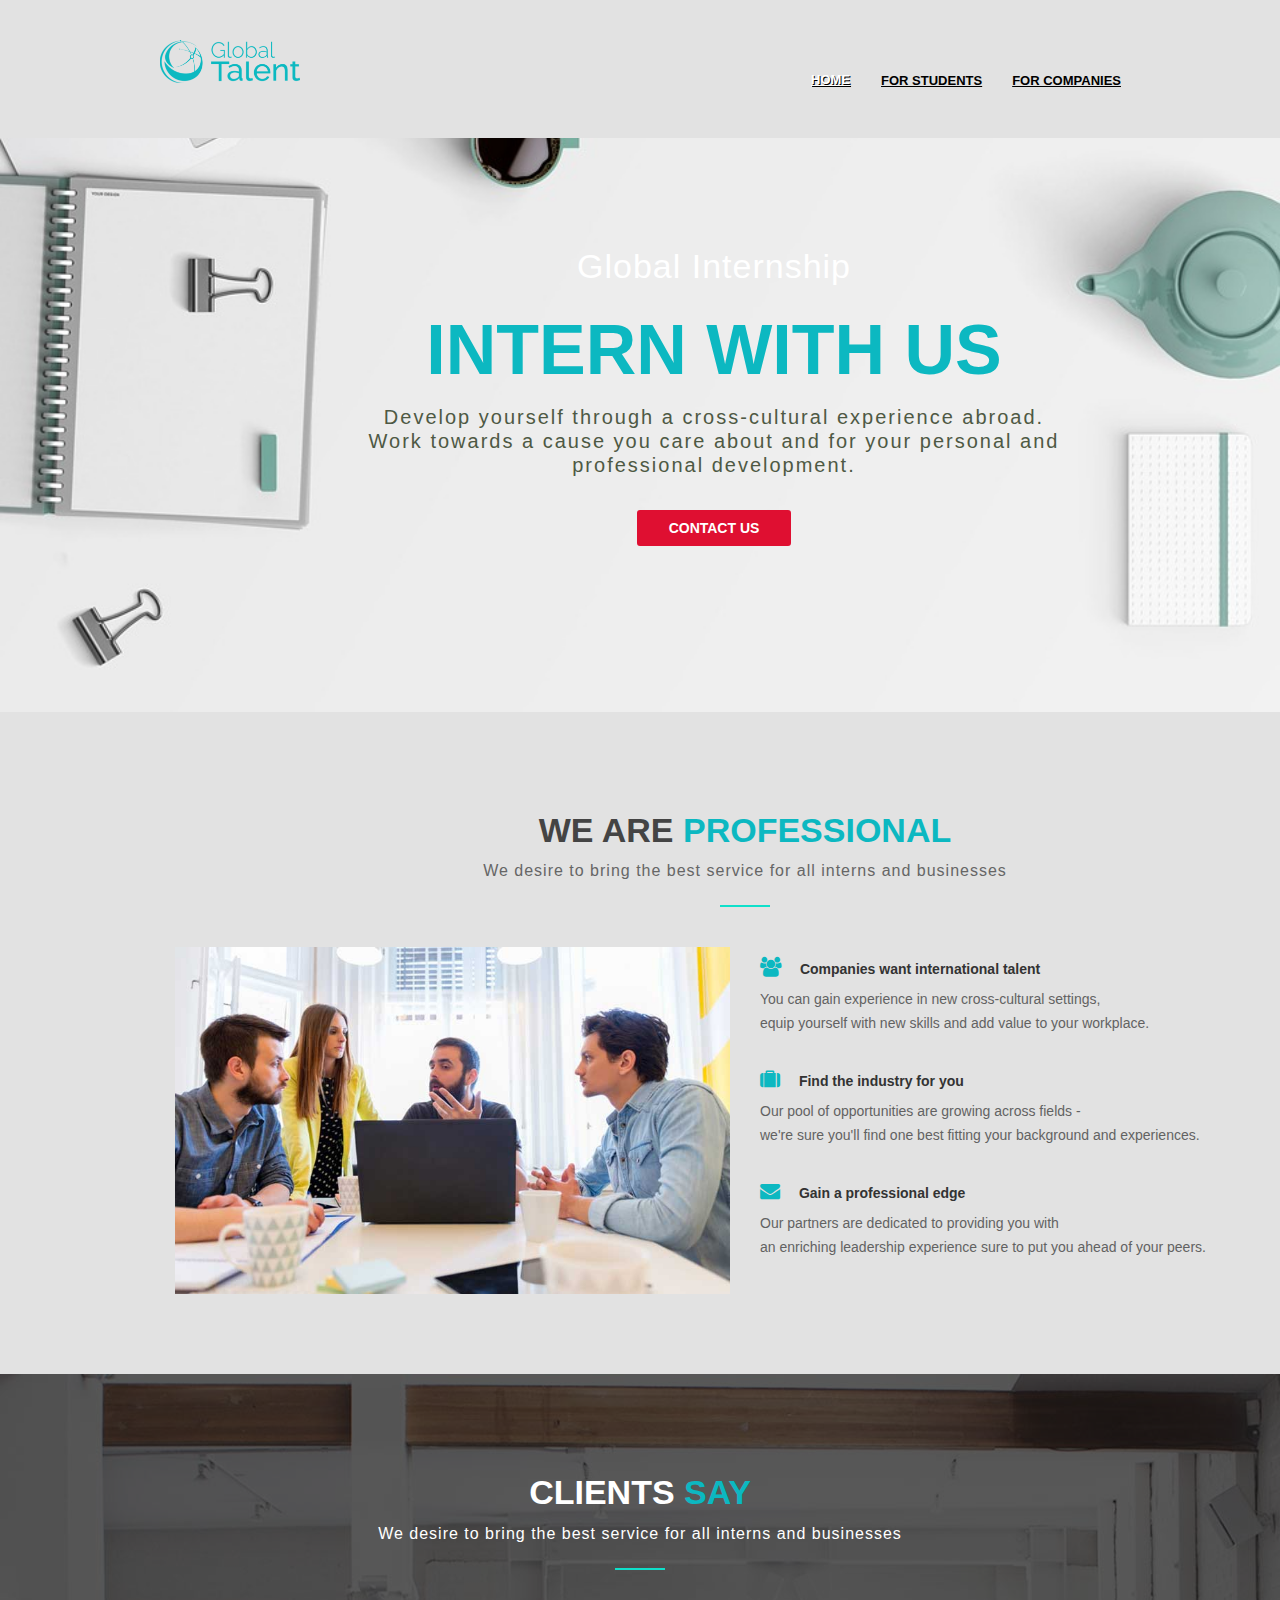
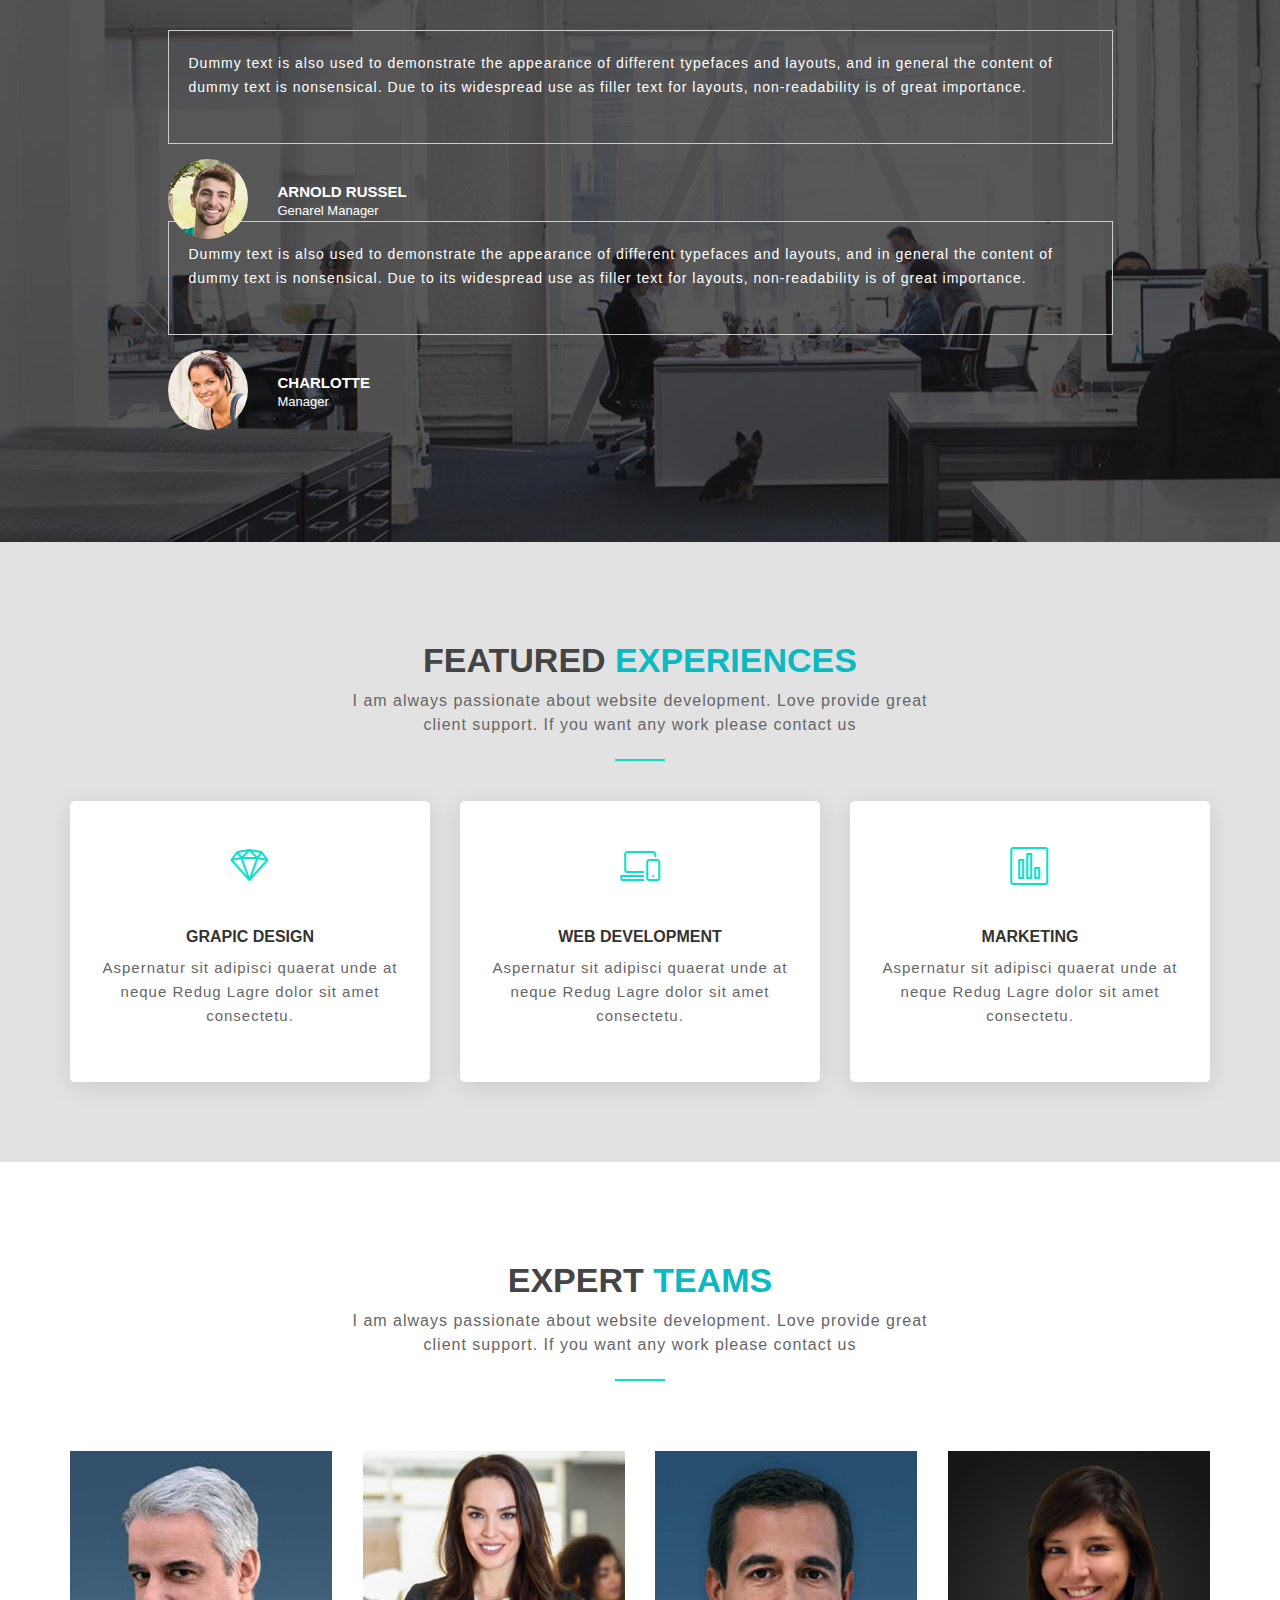
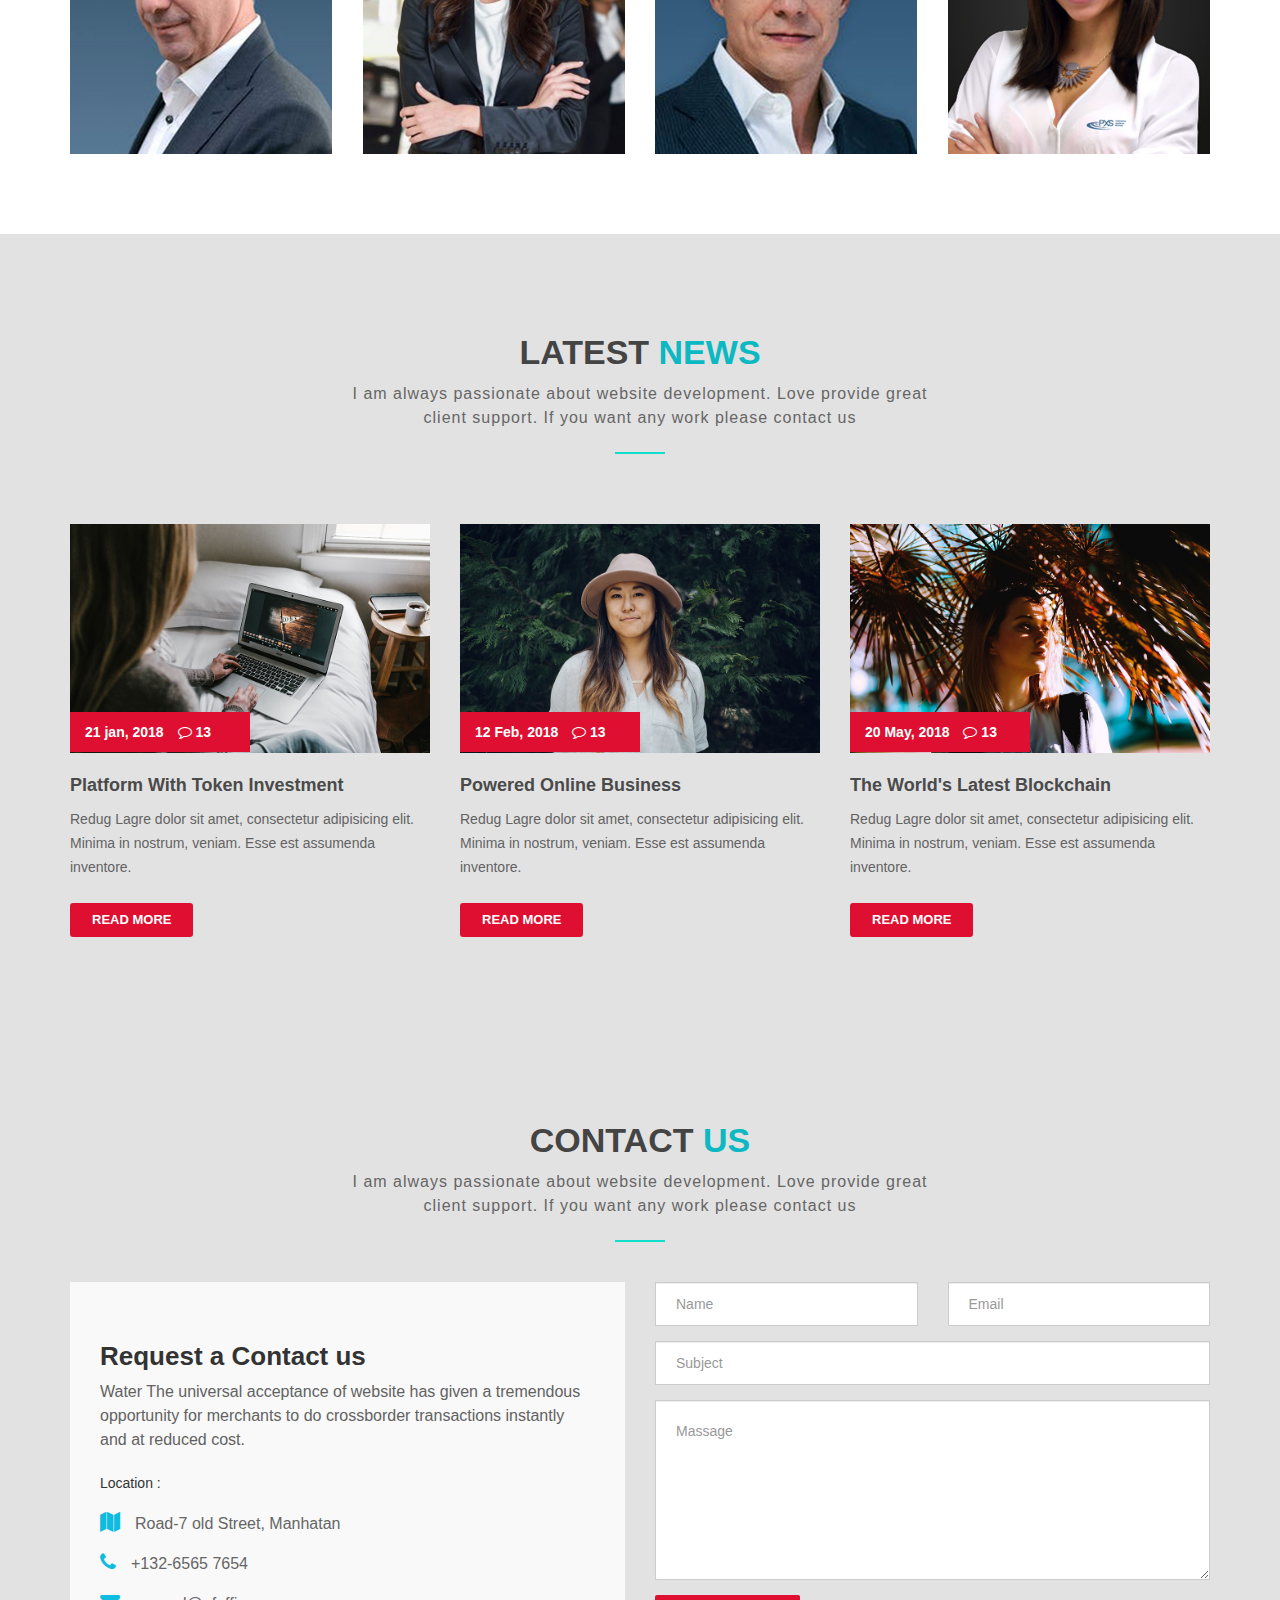
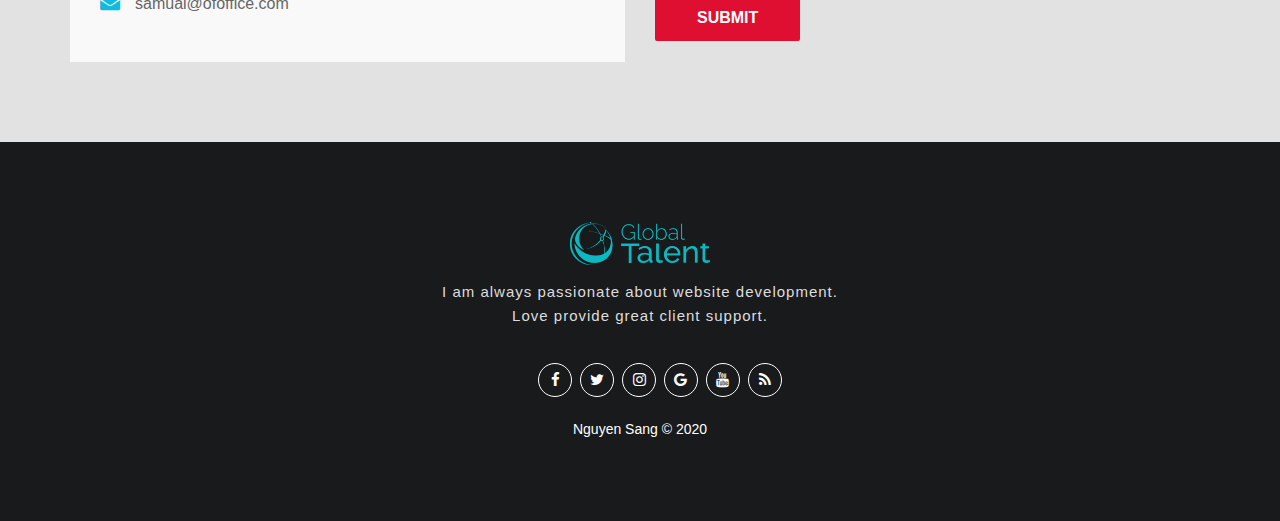
<file: index.html>
<!DOCTYPE html>
<html lang="en">
<head>
	<title>Global Internship</title>
	<meta charset="utf-8">
	<!-- all css here -->

		<!-- bootstrap v3.3.6 css -->
		<link rel="stylesheet" href="css/bootstrap.min.css">
		<!-- font-awesome css -->
		<link rel="stylesheet" href="css/font-awesome.min.css">
        <!-- Icon css -->
		<link rel="stylesheet" href="css/icon.css">
		<!-- style css -->
		<link rel="stylesheet" href="style.css">
		<!-- responsive css -->
		<link rel="stylesheet" href="css/responsive.css">
</head>
<body>
<!--Start Header-->
	<body class="slide_menu slide-top" data-spy="scroll" data-target="#navbar-example">
		<!--[if lt IE 8]>
			<p class="browserupgrade">You are using an <strong>outdated</strong> browser. Please <a href="http://browsehappy.com/">upgrade your browser</a> to improve your experience.</p>
		<![endif]-->
		<div id="preloader"></div>
        <header>
            <!--Start Header-->
		<div id="header">
			<div class="clearfix">
				<div class="logo">
					<a href="index.html"><img src="img/logo/gta-logo.png" alt="LOGO" height="46" width="140"></a>
				</div>
				<ul class="navigation">
					<li class="active">
						<a href="index.html">Home</a>
					</li>
					<li>
						<a href="students.html">For Students</a>
					</li>
					<li>
						<a href="companies.html">For Companies</a>
					</li>
				</ul>
			</div>
		</div>
		<!--End Header-->
	<!--Start Banner Area-->
	<div id="content">
		<div id="adbox">
			<div class="clearfix">
				<div class="detail">
					<div class="intro-content text-center">
						<h3 class="title1">Global Internship</h3>
                            <h1 class="title2">Intern with <span class="color">us</span></h1>
                                <p>Develop yourself through a cross-cultural experience abroad.
								<br>Work towards a cause you care about and for your personal and professional development.</p>
								<div class="button">
									<a class="btn" href="#">Contact us</a>
								</div>
					</div>
				</div>
			</div>
		</div>
	</div>
	<!--End Banner Area-->
	<!-- Start About Area -->	
	<div class="clearfix">
		<div id="about" class="about-area area-padding">
			<div class="container">
				<div class="row">
					<div class="col-md-12 col-sm-12 col-xs-12">
						<div class="section-head text-center">
							<h3>We are <span class="color">professional</span></h3>
								<p>We desire to bring the best service for all interns and businesses</p>
						</div>
					</div>
				</div>
				<div class="row">
					<div class="col-md-6 col-sm-6 col-xs-12">
						<div class="about-image">
							<img src="img/about/ab.jpg" alt="images" class="about-img">
						</div>
					</div>
					<div class="col-md-6 col-sm-6 col-xs-12">
						<div class="about-inner">
							<div class="contact-icon">
								<div class="single-contact">
									<i class="fa fa-group"></i><span><b> Companies want international talent</b></span>
										<p>You can gain experience in new cross-cultural settings, <br>equip yourself with new skills and add value to your workplace.</p>
									<i class="fa fa-suitcase"></i><span><b> Find the industry for you</b></span>
										<p>Our pool of opportunities are growing across fields - <br>we're sure you'll find one best fitting your background and experiences.</p>
									<i class="fa fa-envelope"></i><span><b> Gain a professional edge</b></span>	
										<p>Our partners are dedicated to providing you with <br>an enriching leadership experience sure to put you ahead of your peers.</p>
								</div>
							</div>
						</div>
					</div>
				</div>
			</div>
		</div>	
	</div>
	<!-- End About Area -->
	    <!-- Start Testimonial Area -->
		<div class="testimonial-area area-padding parallax-bg fix" data-stellar-background-ratio="0.6">
            <div class="display-table">
                <div class="display-table-cell">
					<div class="container">
						<div class="row">
							<div class="col-md-12 col-sm-12 col-xs-12">
								<div class="section-head white-head text-center">
									<h3>Clients <span class="color">say</span></h3>
									<p>We desire to bring the best service for all interns and businesses</p>
								</div>
							</div>
						</div>
						<div class="row">
							<!-- Testimonials Part -->
							<div class=" col-md-offset-1 col-md-10 col-sm-12 col-xs-12">
								<div class="review-area">
									<div class="Reviews-content">
										<!-- start testimonial carousel -->
										<div class="testimonial-carousel item-indicator">
											<div class="single-testimonial">
												<div class="testimonial-text">
													<p>Dummy text is also used to demonstrate the appearance of different typefaces and layouts, and in general the content of dummy text is nonsensical. Due to its widespread use as filler text for layouts, non-readability is of great importance.</p>
												</div>
												<div class="testimonial-img ">
													<img src="img/review/1.jpg" alt="">
													<div class="client-name">
														<h4>Arnold russel</h4>
														<span>Genarel Manager</span>
													</div>
												</div>
											</div>
											<!-- End single item -->
											<div class="single-testimonial ">
												<div class="testimonial-text">
													<p>Dummy text is also used to demonstrate the appearance of different typefaces and layouts, and in general the content of dummy text is nonsensical. Due to its widespread use as filler text for layouts, non-readability is of great importance.</p>
												</div>
												<div class="testimonial-img ">
													<img src="img/review/2.jpg" alt="">
													<div class="client-name">
														<h4>Charlotte</h4>
														<span>Manager</span>
													</div>
												</div>
											</div>
											<!-- End single item -->
										</div>
									</div>
								</div>
							</div>
							<!--End Testimonials Part -->
						</div>
					</div>
			    </div>
			</div>
        </div>
		<!-- End Testimonial Area -->
	<!-- Welcome service area start -->		
    <div class="welcome-area area-padding">
		<div class="container">
            <div class="row">
				<div class="col-md-12 col-sm-12 col-xs-12">
					<div class="section-head text-center">
						<h3>Featured <span class="color">experiences</span></h3>
						<p>I am always passionate about website development. Love provide great client support. If you want any work please contact us</p>
					</div>
				</div>
			</div>
            <div class="row">
				<div class="col-md-4 col-sm-4 col-xs-12">
                    <div class="well-features">
                        <div class="main-features text-center">
							<div class="features-img">
								<a href="jobs.html"><i class="icon icon-diamond"></i></a>
							</div>
							<div class="features-content">
								<h4>Grapic Design</h4>
									<p>Aspernatur sit adipisci quaerat unde at neque Redug Lagre dolor sit amet consectetu.</p>
							</div>
								<div class="image-layer">
									<a href="jobs.html"><i class="icon icon-picture"></i>Branding</a>
									<a href="jobs.html"><i class="icon icon-crop"></i>Web design</a>
									<a href="jobs.html"><i class="icon icon-camera"></i>Photoshop</a>
									<a href="jobs.html"><i class="icon icon-pencil"></i>Print design</a>
								</div>
							</div>
                        </div>
                    </div>
               

                <div class="col-md-4 col-sm-4 col-xs-12">
                    <div class="well-features">
                        <div class="main-features text-center">
							<div class="features-img">
								<a href="jobs.html"><i class="icon icon-laptop-phone"></i></a>
							</div>
							<div class="features-content">
								<h4>Web Development</h4>
								<p>Aspernatur sit adipisci quaerat unde at neque Redug Lagre dolor sit amet consectetu.</p>
							</div>
							<div class="image-layer">
								<a href="jobs.html"><i class="icon icon-laptop"></i>Website</a>
								<a href="jobs.html"><i class="icon icon-laptop-phone"></i>Web application</a>
								<a href="jobs.html"><i class="icon icon-cog"></i>Web security</a>
								<a href="jobs.html"><i class="icon icon-eye"></i>Search Engine</a>
							</div>
						</div>
                    </div>
                </div>    
                    <!-- single-well end-->
                    <div class="col-md-4 col-sm-4 col-xs-12">
                        <div class="well-features">
                           <div class="main-features text-center">
								<div class="features-img">
									<a href="jobs.html"><i class="icon icon-chart-bars"></i></a>
								</div>
								<div class="features-content">
									<h4>Marketing</h4>
									<p>Aspernatur sit adipisci quaerat unde at neque Redug Lagre dolor sit amet consectetu.</p>
								</div>
								<div class="image-layer">
									<a href="jobs.html"><i class="icon icon-magic-wand"></i>Digital strategy</a>
									<a href="jobs.html"><i class="icon icon-database"></i>Customer analytics</a>
									<a href="jobs.html"><i class="icon icon-envelope"></i>Social marketing</a>
									<a href="jobs.html"><i class="icon icon-gift"></i>Event activation</a>
								</div>
							</div>
                        </div>
                    </div>
                </div>
            </div>
        </div>
    </div>
    <!-- Welcome features area End -->
	<!-- Team area start -->	
        <div class="team-area area-padding">
            <div class="container">
                <!-- section head -->
                <div class="row">
					<div class="col-md-12 col-sm-12 col-xs-12">
						<div class="section-head text-center">
						    <h3>Expert <span class="color">Teams</span></h3>
						    <p>I am always passionate about website development. Love provide great client support. If you want any work please contact us</p>
						</div>
					</div>
				</div>
                <div class="row">
                    <div class="team-member page-team-member">
                        <div class="col-md-3 col-sm-4">
                            <div class="single-member">
                                <div class="team-img">
                                    <a href="jobs.html">
                                        <img src="img/team/1.jpg" alt="">
                                    </a>
                                </div>
                                <div class="team-content text-center">
                                    <h4><a href="#">Jackobs</a></h4>
                                    <p>Co-Founder</p>
                                    <ul class="social-icon">
                                        <li><a class="facebook" href="#"><i class="fa fa-facebook"></i></a></li>
                                        <li><a class="twitter" href="#"><i class="fa fa-twitter"></i></a></li>
                                        <li><a class="instagram" href="#"><i class="fa fa-instagram"></i></a></li>
                                    </ul>
                                </div>
                            </div>
                        </div>
                        <!-- team member-->
                        <div class="col-md-3 col-sm-4">
                            <div class="single-member">
                                <div class="team-img">
                                    <a href="#">
                                        <img src="img/team/2.jpg" alt="">
                                    </a>
                                </div>
                                <div class="team-content text-center">
                                    <h4><a href="#">Janelia</a></h4>
                                    <p>web developer</p>
                                    <ul class="social-icon">
                                        <li><a class="facebook" href="#"><i class="fa fa-facebook"></i></a></li>
                                        <li><a class="twitter" href="#"><i class="fa fa-twitter"></i></a></li>
                                        <li><a class="instagram" href="#"><i class="fa fa-instagram"></i></a></li>
                                    </ul>
                                </div>
                            </div>
                        </div>
                        <!-- team member-->
                        <div class="col-md-3 col-sm-4">
                            <div class="single-member">
                                <div class="team-img">
                                    <a href="#">
                                        <img src="img/team/3.jpg" alt="">
                                    </a>
                                </div>
                                <div class="team-content text-center">
                                    <h4><a href="#">Polwall</a></h4>
                                    <p>Software developer</p>
                                    <ul class="social-icon">
                                        <li><a class="facebook" href="#"><i class="fa fa-facebook"></i></a></li>
                                        <li><a class="twitter" href="#"><i class="fa fa-twitter"></i></a></li>
                                        <li><a class="instagram" href="#"><i class="fa fa-instagram"></i></a></li>
                                    </ul>
                                </div>
                            </div>
                        </div>
                        <!-- team member-->
                        <div class="col-md-3 hidden-sm">
                            <div class="single-member">
                                <div class="team-img">
                                    <a href="#">
                                        <img src="img/team/4.jpg" alt="">
                                    </a>
                                </div>
                                <div class="team-content text-center">
                                    <h4><a href="#">Shopiea</a></h4>
                                    <p>Software developer</p>
                                    <ul class="social-icon">
                                        <li><a class="facebook" href="#"><i class="fa fa-facebook"></i></a></li>
                                        <li><a class="twitter" href="#"><i class="fa fa-twitter"></i></a></li>
                                        <li><a class="instagram" href="#"><i class="fa fa-instagram"></i></a></li>
                                    </ul>
                                </div>
                            </div>
                        </div>
                        <!-- team member-->
                    </div>
                </div>
            </div>
        </div>
        <!-- team area end -->
		<!--Blog Area Start-->
        <div id="blog" class="blog-main-area area-padding">
            <div class="container">
                <div class="row">
					<div class="col-md-12 col-sm-12 col-xs-12">
						<div class="section-head text-center">
						    <h3>Latest <span class="color">News</span></h3>
						    <p>I am always passionate about website development. Love provide great client support. If you want any work please contact us</p>
						</div>
					</div>
				</div>
                <div class="row">
                    <div class="blog-grid">
                        <!-- Start single blog -->
                        <div class="col-md-4 col-sm-6 col-xs-12">
                            <div class="single-blog">
                                <div class="blog-image">
                                    <a class="image-scale" href="#">
                                        <img src="img/blog/b1.jpg" alt="">
                                    </a>
                                </div>
                                <div class="blog-content">
                                   <div class="blog-title">
                                       <div class="blog-meta">
                                            <span class="date-type">
                                                21 jan, 2018
                                            </span>
                                            <span class="comments-type">
                                                <i class="fa fa-comment-o"></i>
                                                13
                                            </span>
                                        </div>
                                        <a href="#">
                                            <h4>platform with token investment</h4>
                                        </a>
                                    </div>
                                    <div class="blog-text">
                                        <p>Redug Lagre dolor sit amet, consectetur adipisicing elit. Minima in nostrum, veniam. Esse est assumenda inventore.</p>
                                        <a class="blog-btn" href="#">Read more</a>
                                    </div>
                                </div>
                            </div>
                        </div>
                        <!-- End single blog -->
                        <!-- Start single blog -->
                        <div class="col-md-4 col-sm-6 col-xs-12">
                            <div class="single-blog">
                                <div class="blog-image">
                                    <a class="image-scale" href="#">
                                        <img src="img/blog/b2.jpg" alt="">
                                    </a>
                                </div>
                                <div class="blog-content">
                                   <div class="blog-title">
                                       <div class="blog-meta">
                                            <span class="date-type">
                                                12 Feb, 2018
                                            </span>
                                            <span class="comments-type">
                                                <i class="fa fa-comment-o"></i>
                                                13
                                            </span>
                                        </div>
                                        <a href="#">
                                            <h4>Powered online business</h4>
                                        </a>
                                    </div>
                                    <div class="blog-text">
                                        <p>Redug Lagre dolor sit amet, consectetur adipisicing elit. Minima in nostrum, veniam. Esse est assumenda inventore.</p>
                                        <a class="blog-btn" href="#">Read more</a>
                                    </div>
                                </div>
                            </div>
                        </div>
                        <!-- End single blog -->
                        <!-- Start single blog -->
                        <div class="col-md-4 col-sm-12 col-xs-12">
                            <div class="single-blog">
                                <div class="blog-image">
                                    <a class="image-scale" href="#">
                                        <img src="img/blog/b3.jpg" alt="">
                                    </a>
                                </div>
                                <div class="blog-content">
                                   <div class="blog-title">
                                       <div class="blog-meta">
                                            <span class="date-type">
                                                20 May, 2018
                                            </span>
                                            <span class="comments-type">
                                                <i class="fa fa-comment-o"></i>
                                                13
                                            </span>
                                        </div>
                                        <a href="#">
                                            <h4>The world's Latest blockchain</h4>
                                        </a>
                                    </div>
                                    <div class="blog-text">
                                        <p>Redug Lagre dolor sit amet, consectetur adipisicing elit. Minima in nostrum, veniam. Esse est assumenda inventore.</p>
                                        <a class="blog-btn" href="#">Read more</a>
                                    </div>
                                </div>
                            </div>
                        </div>
                        <!-- End single blog -->
                    </div>
                </div>
                <!-- End row -->
            </div>
        </div>
        <!--End of Blog Area-->
	<!-- Start contact Area -->
	<div class="highlight">
        <div id="contact" class="contact-page area-padding">
            <div class="container">
               <div class="row">
					<div class="col-md-12 col-sm-12 col-xs-12">
						<div class="section-head text-center">
						    <h3>Contact <span class="color">us</span></h3>
						    <p>I am always passionate about website development. Love provide great client support. If you want any work please contact us</p>
						</div>
					</div>
				</div>
                <div class="row">
                    <div class="col-md-6 col-sm-6 col-xs-12">
                        <div class="contact-head">
                            <h3>Request a Contact us</h3>
                            <p>Water The universal acceptance of website has given a tremendous opportunity for merchants to do crossborder transactions instantly and at reduced cost.</p>
                            <div class="contact-icon">
								<div class="single-contact">
									<h5>Location :</h5>
									<a href="#"><i class="fa fa-map"></i><span>Road-7 old Street, Manhatan</span></a>
									<a href="#"><i class="fa fa-phone"></i><span>+132-6565 7654</span></a>
									<a href="#"><i class="fa fa-envelope"></i><span>samual@ofoffice.com</span></a>
								</div>
							</div>
                        </div>
                    </div>
                    <!-- End contact icon -->
                    <div class="col-md-6 col-sm-6 col-xs-12">
                        <div class="contact-form">
                            <div class="row">
                                <form id="contactForm" method="POST" class="contact-form">
                                    <div class="col-md-6 col-sm-6 col-xs-12">
                                        <input type="text" id="name" class="form-control" placeholder="Name" required data-error="Please enter your name">
                                        <div class="help-block with-errors"></div>
                                    </div>
                                    <div class="col-md-6 col-sm-6 col-xs-12">
                                        <input type="email" class="email form-control" id="email" placeholder="Email" required data-error="Please enter your email">
                                        <div class="help-block with-errors"></div>
                                    </div>
                                    <div class="col-md-12 col-sm-12 col-xs-12">
                                        <input type="text" id="msg_subject" class="form-control" placeholder="Subject" required data-error="Please enter your message subject">
                                        <div class="help-block with-errors"></div>
                                    </div>
                                    <div class="col-md-12 col-sm-12 col-xs-12">
                                        <textarea id="message" rows="7" placeholder="Massage" class="form-control" required data-error="Write your message"></textarea>
                                        <div class="help-block with-errors"></div>
                                    </div>
                                    <div class="col-md-12 col-sm-12 col-xs-12 text-center">
                                        <button type="submit" id="submit" class="contact-btn">Submit</button>
                                        <div id="msgSubmit" class="h3 text-center hidden"></div> 
                                        <div class="clearfix"></div>
                                    </div>   
                                </form>  
                            </div>
                        </div>
                    </div>
                    <!-- End contact Form -->
                </div>
            </div>
        </div>
	</div>
        <!-- Start Footer Area -->
        <footer>
            <div class="footer-top-area area-padding">
                <div class="container">
                    <div class="row">
                       <div class="col-md-12 col-sm-12 col-xs-12">
                          <div class="footer-content text-center">
								<div class="single-footer">
									<div class="footer-logo text-center">
										<a href="index.html"><img src="img/logo/gta-logo.png" alt="LOGO" height="46" width="140"></a>
										<p>I am always passionate about website development. Love provide great client support.</p>
									</div>
								</div>
								<div class="footer-social">
									<ul class="social-link">
										<li><a href="#"><i class="fa fa-facebook"></i></a></li>
										<li><a href="#"><i class="fa fa-twitter"></i></a></li>
										<li><a href="#"><i class="fa fa-instagram"></i></a></li>
										<li><a href="#"><i class="fa fa-google"></i></a></li>
										<li><a href="#"><i class="fa fa-youtube"></i></a></li>
										<li><a href="#"><i class="fa fa-rss"></i></a></li>
									</ul>
								</div>
								<div class="copyright">
									<p>
										Nguyen Sang © 2020
									</p>
								</div>
							</div>	
                        </div>
                    </div>
                </div>
            </div>
        </footer>
	</body>
</html>
</file>
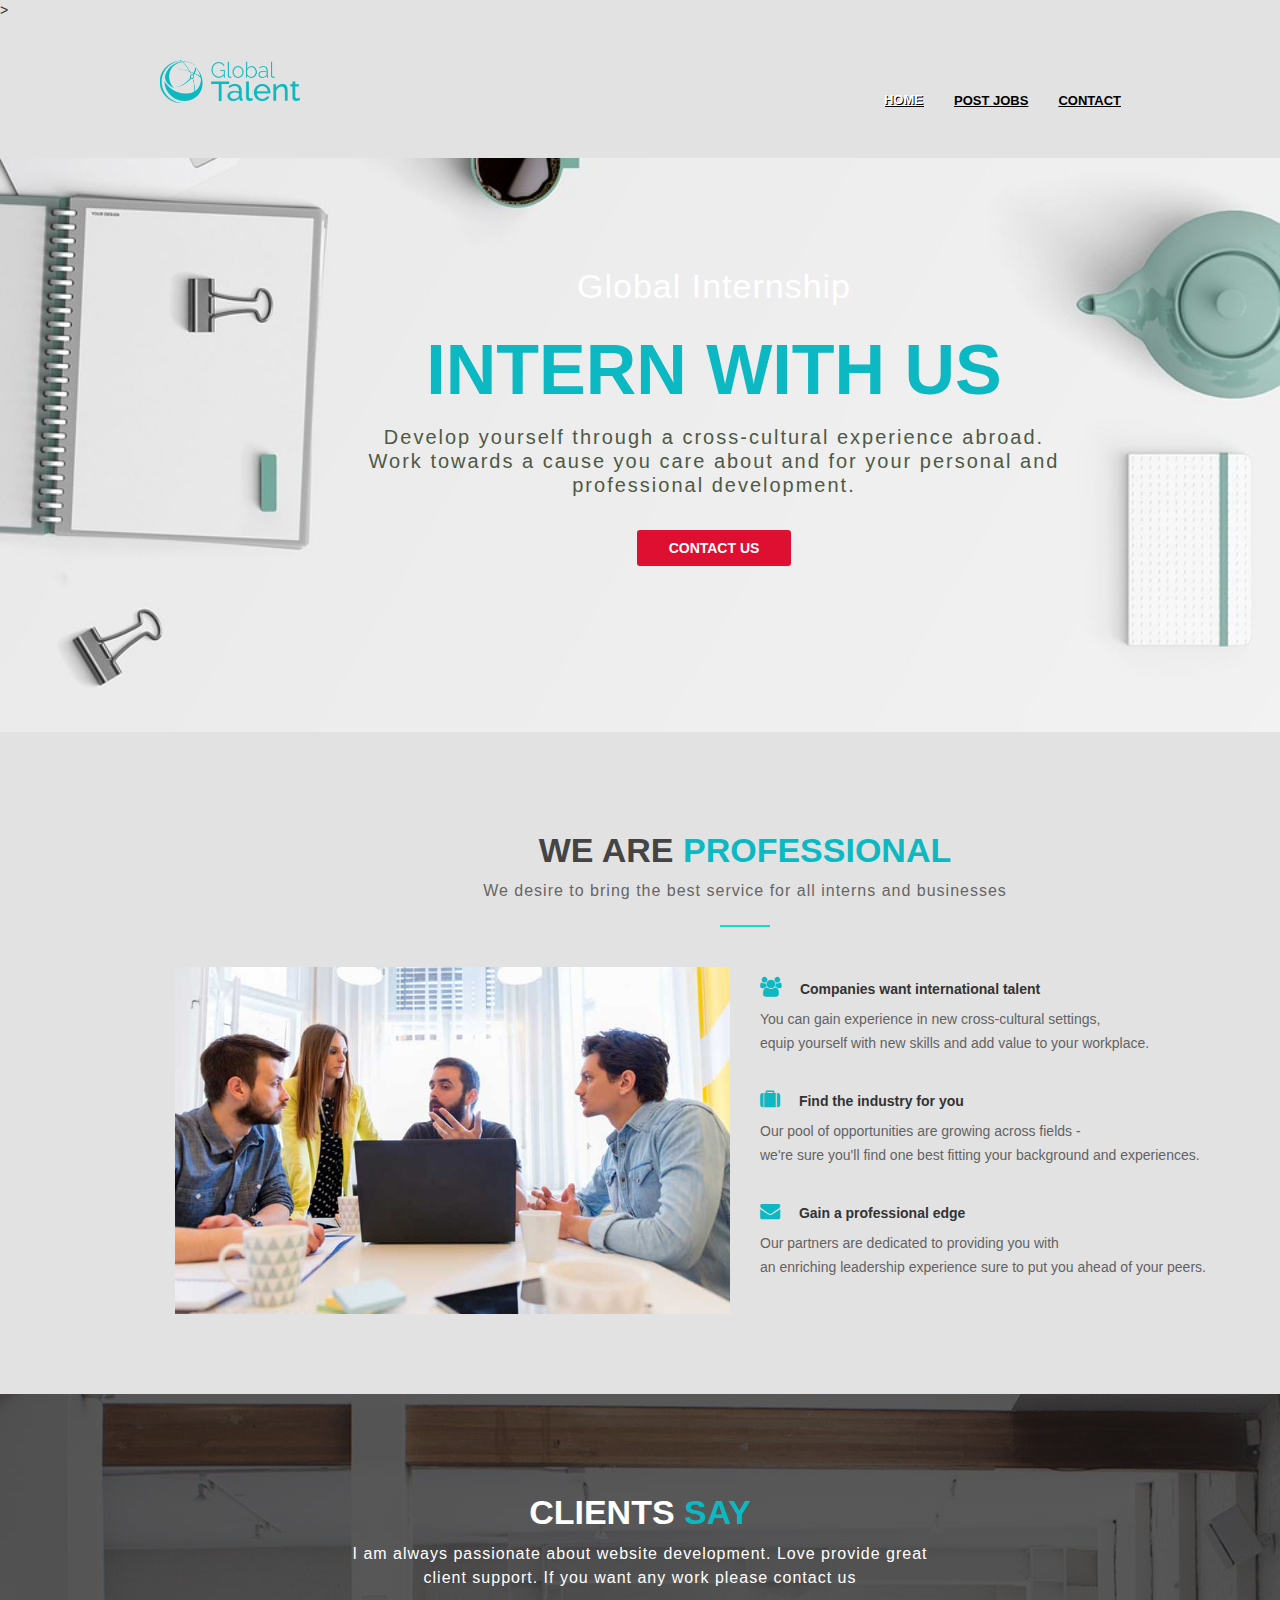
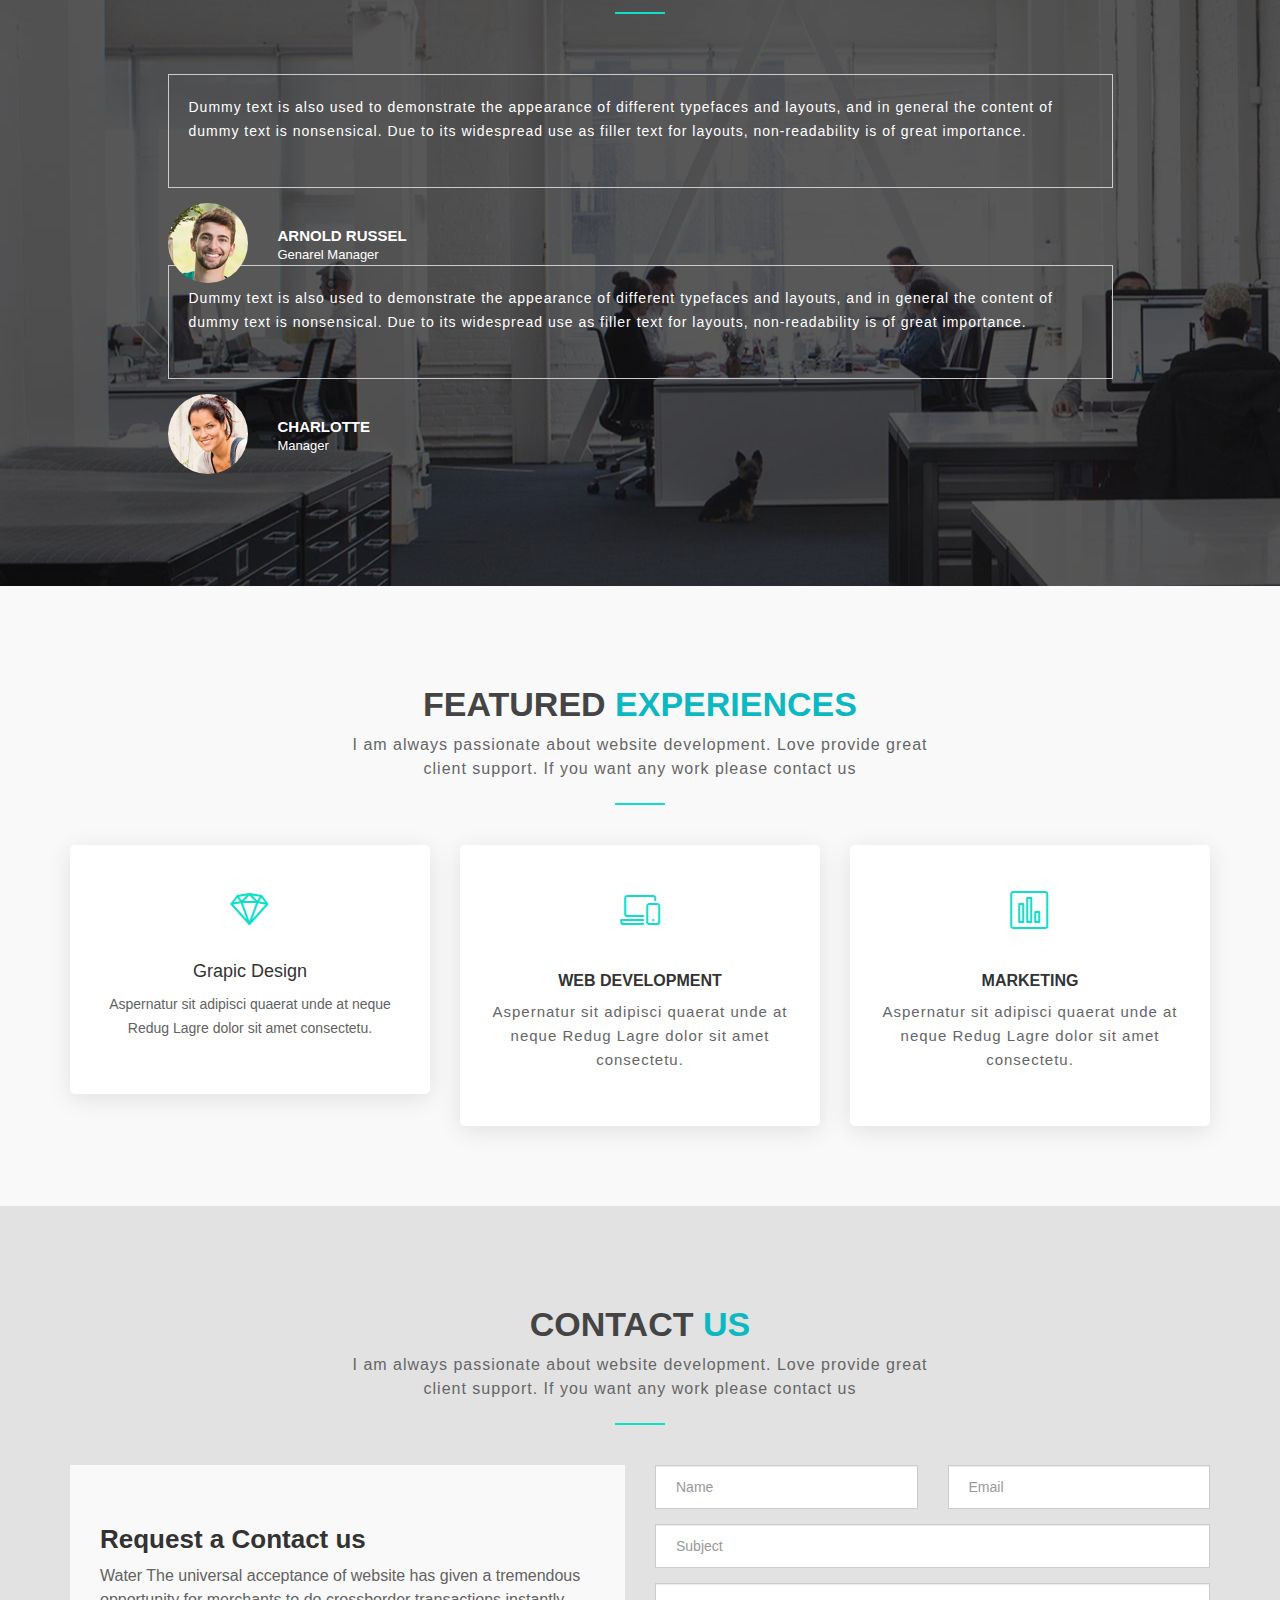
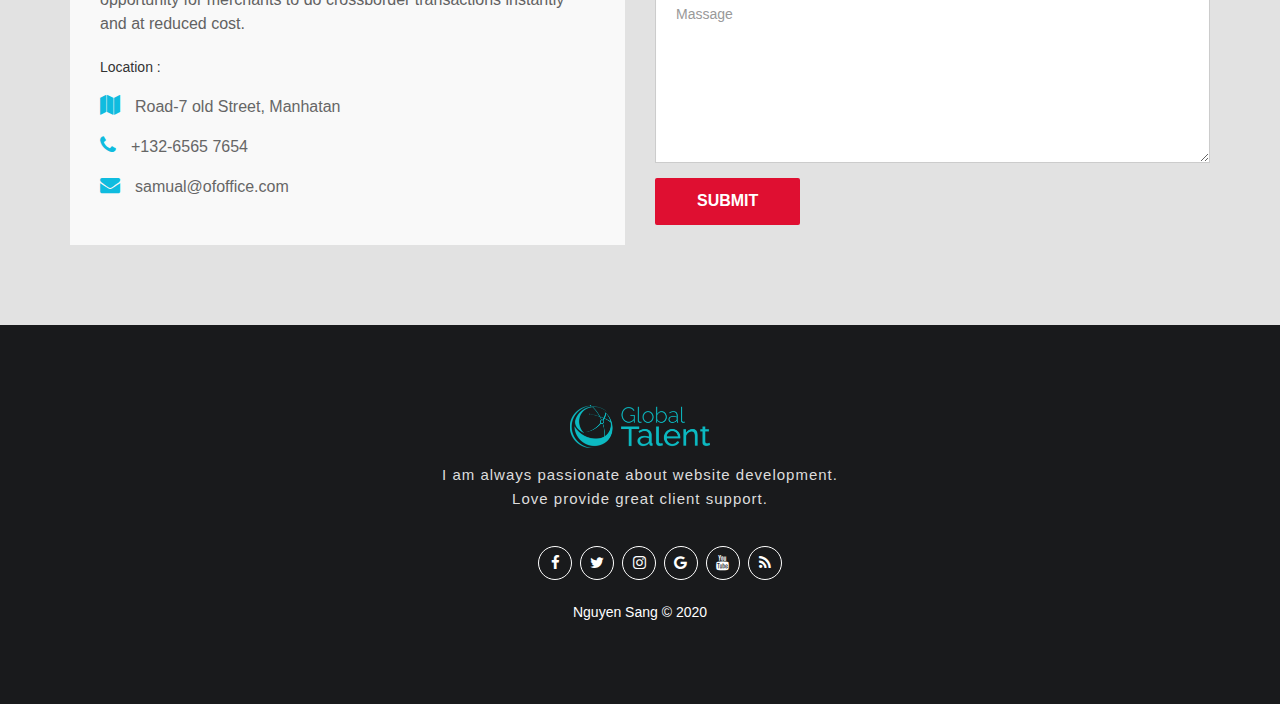
<file: companies.html>
<!DOCTYPE html>
<html lang="en">
<head>>
	<title>For Companies</title>
	<meta charset="utf-8">
	<!-- all css here -->

		<!-- bootstrap v3.3.6 css -->
		<link rel="stylesheet" href="css/bootstrap.min.css">
		<!-- font-awesome css -->
		<link rel="stylesheet" href="css/font-awesome.min.css">
        <!-- Icon css -->
		<link rel="stylesheet" href="css/icon.css">
		<!-- style css -->
		<link rel="stylesheet" href="style.css">
		<!-- responsive css -->
		<link rel="stylesheet" href="css/responsive.css">
</head>
<body>
	<div id="header">
		<div class="clearfix">
			<div class="logo">
				<a href="index.html"><img src="img/logo/gta-logo.png" alt="LOGO" height="46" width="140"></a>
			</div>
			<ul class="navigation">
				<li class="active">
					<a href="index.html">Home</a>
				</li>
				<li>
					<a href="contact.html">Post jobs</a>
				</li>
				<li>
					<a href="contact.html">Contact</a>
				</li>
			</ul>
		</div>
	</div>
	<!--Start Banner Area-->
	<div id="content">
		<div id="adbox">
			<div class="clearfix">
				<div class="detail">
					<div class="intro-content text-center">
						<h3 class="title1">Global Internship</h3>
                            <h1 class="title2">Intern with <span class="color">us</span></h1>
                                <p>Develop yourself through a cross-cultural experience abroad.
								<br>Work towards a cause you care about and for your personal and professional development.</p>
								<div class="button">
									<a class="btn" href="contact.html">Contact us</a>
								</div>
					</div>
				</div>
			</div>
		</div>
	</div>
	<!--End Banner Area-->
	<!-- Start About Area -->	
	<div class="clearfix">
		<div id="about" class="about-area area-padding">
			<div class="container">
				<div class="row">
					<div class="col-md-12 col-sm-12 col-xs-12">
						<div class="section-head text-center">
							<h3>We are <span class="color">professional</span></h3>
								<p>We desire to bring the best service for all interns and businesses</p>
						</div>
					</div>
				</div>
				<div class="row">
					<div class="col-md-6 col-sm-6 col-xs-12">
						<div class="about-image">
							<img src="img/about/ab.jpg" alt="images" class="about-img">
						</div>
					</div>
					<div class="col-md-6 col-sm-6 col-xs-12">
						<div class="about-inner">
							<div class="contact-icon">
								<div class="single-contact">
									<i class="fa fa-group"></i><span><b> Companies want international talent</b></span>
										<p>You can gain experience in new cross-cultural settings, <br>equip yourself with new skills and add value to your workplace.</p>
									<i class="fa fa-suitcase"></i><span><b> Find the industry for you</b></span>
										<p>Our pool of opportunities are growing across fields - <br>we're sure you'll find one best fitting your background and experiences.</p>
									<i class="fa fa-envelope"></i><span><b> Gain a professional edge</b></span>	
										<p>Our partners are dedicated to providing you with <br>an enriching leadership experience sure to put you ahead of your peers.</p>
								</div>
								</div>
							</div>
						</div>
					</div>
				</div>
			</div>
		</div>	
	</div>
	<!-- End About Area -->
		    <!-- Start Testimonial Area -->
		<div class="testimonial-area area-padding parallax-bg fix" data-stellar-background-ratio="0.6">
					<div class="container">
						<div class="row">
							<div class="col-md-12 col-sm-12 col-xs-12">
								<div class="section-head white-head text-center">
									<h3>Clients <span class="color">say</span></h3>
									<p>I am always passionate about website development. Love provide great client support. If you want any work please contact us</p>
								</div>
							</div>
						</div>
						<div class="row">
							<!-- Testimonials Part -->
							<div class=" col-md-offset-1 col-md-10 col-sm-12 col-xs-12">
								<div class="review-area">
									<div class="Reviews-content">
										<!-- start testimonial carousel -->
										<div class="testimonial-carousel item-indicator">
											<div class="single-testimonial">
												<div class="testimonial-text">
													<p>Dummy text is also used to demonstrate the appearance of different typefaces and layouts, and in general the content of dummy text is nonsensical. Due to its widespread use as filler text for layouts, non-readability is of great importance.</p>
												</div>
												<div class="testimonial-img ">
													<img src="img/review/1.jpg" alt="">
													<div class="client-name">
														<h4>Arnold russel</h4>
														<span>Genarel Manager</span>
													</div>
												</div>
											</div>
											<!-- End single item -->
											<div class="single-testimonial ">
												<div class="testimonial-text">
													<p>Dummy text is also used to demonstrate the appearance of different typefaces and layouts, and in general the content of dummy text is nonsensical. Due to its widespread use as filler text for layouts, non-readability is of great importance.</p>
												</div>
												<div class="testimonial-img ">
													<img src="img/review/2.jpg" alt="">
													<div class="client-name">
														<h4>Charlotte</h4>
														<span>Manager</span>
													</div>
												</div>
											</div>
											<!-- End single item -->
										</div>
									</div>
								</div>
							</div>
							<!--End Testimonials Part -->
						</div>
					</div>
			    </div>
			</div>
		<!-- End Testimonial Area -->
	<!-- Step area start -->		
    <div class="features-area area-padding">
		<div class="container">
            <div class="row">
				<div class="col-md-12 col-sm-12 col-xs-12">
					<div class="section-head text-center">
						<h3>Featured <span class="color">experiences</span></h3>
						<p>I am always passionate about website development. Love provide great client support. If you want any work please contact us</p>
					</div>
				</div>
			</div>
            <div class="row">
				<div class="col-md-4 col-sm-4 col-xs-12">
                    <div class="well-features">
                        <div class="main-features text-center">
							<div class="features-img">
								<a href="#"><i class="icon icon-diamond"></i></a>
							</div>
							<div class="service-content">
								<h4>Grapic Design</h4>
									<p>Aspernatur sit adipisci quaerat unde at neque Redug Lagre dolor sit amet consectetu.</p>
							</div>
								<div class="image-layer">
									<a href="#"><i class="icon icon-picture"></i>Branding</a>
									<a href="#"><i class="icon icon-crop"></i>Web design</a>
									<a href="#"><i class="icon icon-camera"></i>Photoshop</a>
									<a href="#"><i class="icon icon-pencil"></i>Print design</a>
								</div>
							</div>
                        </div>
                    </div>
                <div class="col-md-4 col-sm-4 col-xs-12">
                    <div class="well-features">
                        <div class="main-features text-center">
							<div class="features-img">
								<a href="#"><i class="icon icon-laptop-phone"></i></a>
							</div>
							<div class="features-content">
								<h4>Web Development</h4>
								<p>Aspernatur sit adipisci quaerat unde at neque Redug Lagre dolor sit amet consectetu.</p>
							</div>
							<div class="image-layer">
								<a href="#"><i class="icon icon-laptop"></i>Website</a>
								<a href="#"><i class="icon icon-laptop-phone"></i>Web application</a>
								<a href="#"><i class="icon icon-cog"></i>Web security</a>
								<a href="#"><i class="icon icon-eye"></i>Search Engine</a>
							</div>
						</div>
                    </div>
                </div>    
                    <!-- single-well end-->
                    <div class="col-md-4 col-sm-4 col-xs-12">
                        <div class="well-features">
                           <div class="main-features text-center">
								<div class="features-img">
									<a href="#"><i class="icon icon-chart-bars"></i></a>
								</div>
								<div class="features-content">
									<h4>Marketing</h4>
									<p>Aspernatur sit adipisci quaerat unde at neque Redug Lagre dolor sit amet consectetu.</p>
								</div>
								<div class="image-layer">
									<a href="#"><i class="icon icon-magic-wand"></i>Digital strategy</a>
									<a href="#"><i class="icon icon-database"></i>Customer analytics</a>
									<a href="#"><i class="icon icon-envelope"></i>Social marketing</a>
									<a href="#"><i class="icon icon-gift"></i>Event activation</a>
								</div>
							</div>
                        </div>
                    </div>
                </div>
            </div>
        </div>
    </div>
    <!-- Welcome features area End -->
	<!-- Start contact Area -->
        <div id="contact" class="contact-page area-padding">
            <div class="container">
               <div class="row">
					<div class="col-md-12 col-sm-12 col-xs-12">
						<div class="section-head text-center">
						    <h3>Contact <span class="color">us</span></h3>
						    <p>I am always passionate about website development. Love provide great client support. If you want any work please contact us</p>
						</div>
					</div>
				</div>
                <div class="row">
                    <div class="col-md-6 col-sm-6 col-xs-12">
                        <div class="contact-head">
                            <h3>Request a Contact us</h3>
                            <p>Water The universal acceptance of website has given a tremendous opportunity for merchants to do crossborder transactions instantly and at reduced cost.</p>
                            <div class="contact-icon">
								<div class="single-contact">
									<h5>Location :</h5>
									<a href="#"><i class="fa fa-map"></i><span>Road-7 old Street, Manhatan</span></a>
									<a href="#"><i class="fa fa-phone"></i><span>+132-6565 7654</span></a>
									<a href="#"><i class="fa fa-envelope"></i><span>samual@ofoffice.com</span></a>
								</div>
							</div>
                        </div>
                    </div>
                    <!-- End contact icon -->
                    <div class="col-md-6 col-sm-6 col-xs-12">
                        <div class="contact-form">
                            <div class="row">
                                <form id="contactForm" method="POST" action="http://usdtheme.com/usd/samual-preview/contact.php" class="contact-form">
                                    <div class="col-md-6 col-sm-6 col-xs-12">
                                        <input type="text" id="name" class="form-control" placeholder="Name" required data-error="Please enter your name">
                                        <div class="help-block with-errors"></div>
                                    </div>
                                    <div class="col-md-6 col-sm-6 col-xs-12">
                                        <input type="email" class="email form-control" id="email" placeholder="Email" required data-error="Please enter your email">
                                        <div class="help-block with-errors"></div>
                                    </div>
                                    <div class="col-md-12 col-sm-12 col-xs-12">
                                        <input type="text" id="msg_subject" class="form-control" placeholder="Subject" required data-error="Please enter your message subject">
                                        <div class="help-block with-errors"></div>
                                    </div>
                                    <div class="col-md-12 col-sm-12 col-xs-12">
                                        <textarea id="message" rows="7" placeholder="Massage" class="form-control" required data-error="Write your message"></textarea>
                                        <div class="help-block with-errors"></div>
                                    </div>
                                    <div class="col-md-12 col-sm-12 col-xs-12 text-center">
                                        <button type="submit" id="submit" class="contact-btn">Submit</button>
                                        <div id="msgSubmit" class="h3 text-center hidden"></div> 
                                        <div class="clearfix"></div>
                                    </div>   
                                </form>  
                            </div>
                        </div>
                    </div>
                    <!-- End contact Form -->
                </div>
            </div>
        </div>
        <!-- Start Footer Area -->
        <footer>
            <div class="footer-top-area area-padding">
                <div class="container">
                    <div class="row">
                       <div class="col-md-12 col-sm-12 col-xs-12">
                          <div class="footer-content text-center">
								<div class="single-footer">
									<div class="footer-logo text-center">
										<a href="index.html"><img src="img/logo/gta-logo.png" alt="LOGO" height="46" width="140"></a>
										<p>I am always passionate about website development. Love provide great client support.</p>
									</div>
								</div>
								<div class="footer-social">
									<ul class="social-link">
										<li><a href="#"><i class="fa fa-facebook"></i></a></li>
										<li><a href="#"><i class="fa fa-twitter"></i></a></li>
										<li><a href="#"><i class="fa fa-instagram"></i></a></li>
										<li><a href="#"><i class="fa fa-google"></i></a></li>
										<li><a href="#"><i class="fa fa-youtube"></i></a></li>
										<li><a href="#"><i class="fa fa-rss"></i></a></li>
									</ul>
								</div>
								<div class="copyright">
									<p>
										Nguyen Sang © 2020
									</p>
								</div>
							</div>	
                        </div>
                    </div>
                </div>
            </div>
        </footer>
	</body>
</html>
</file>
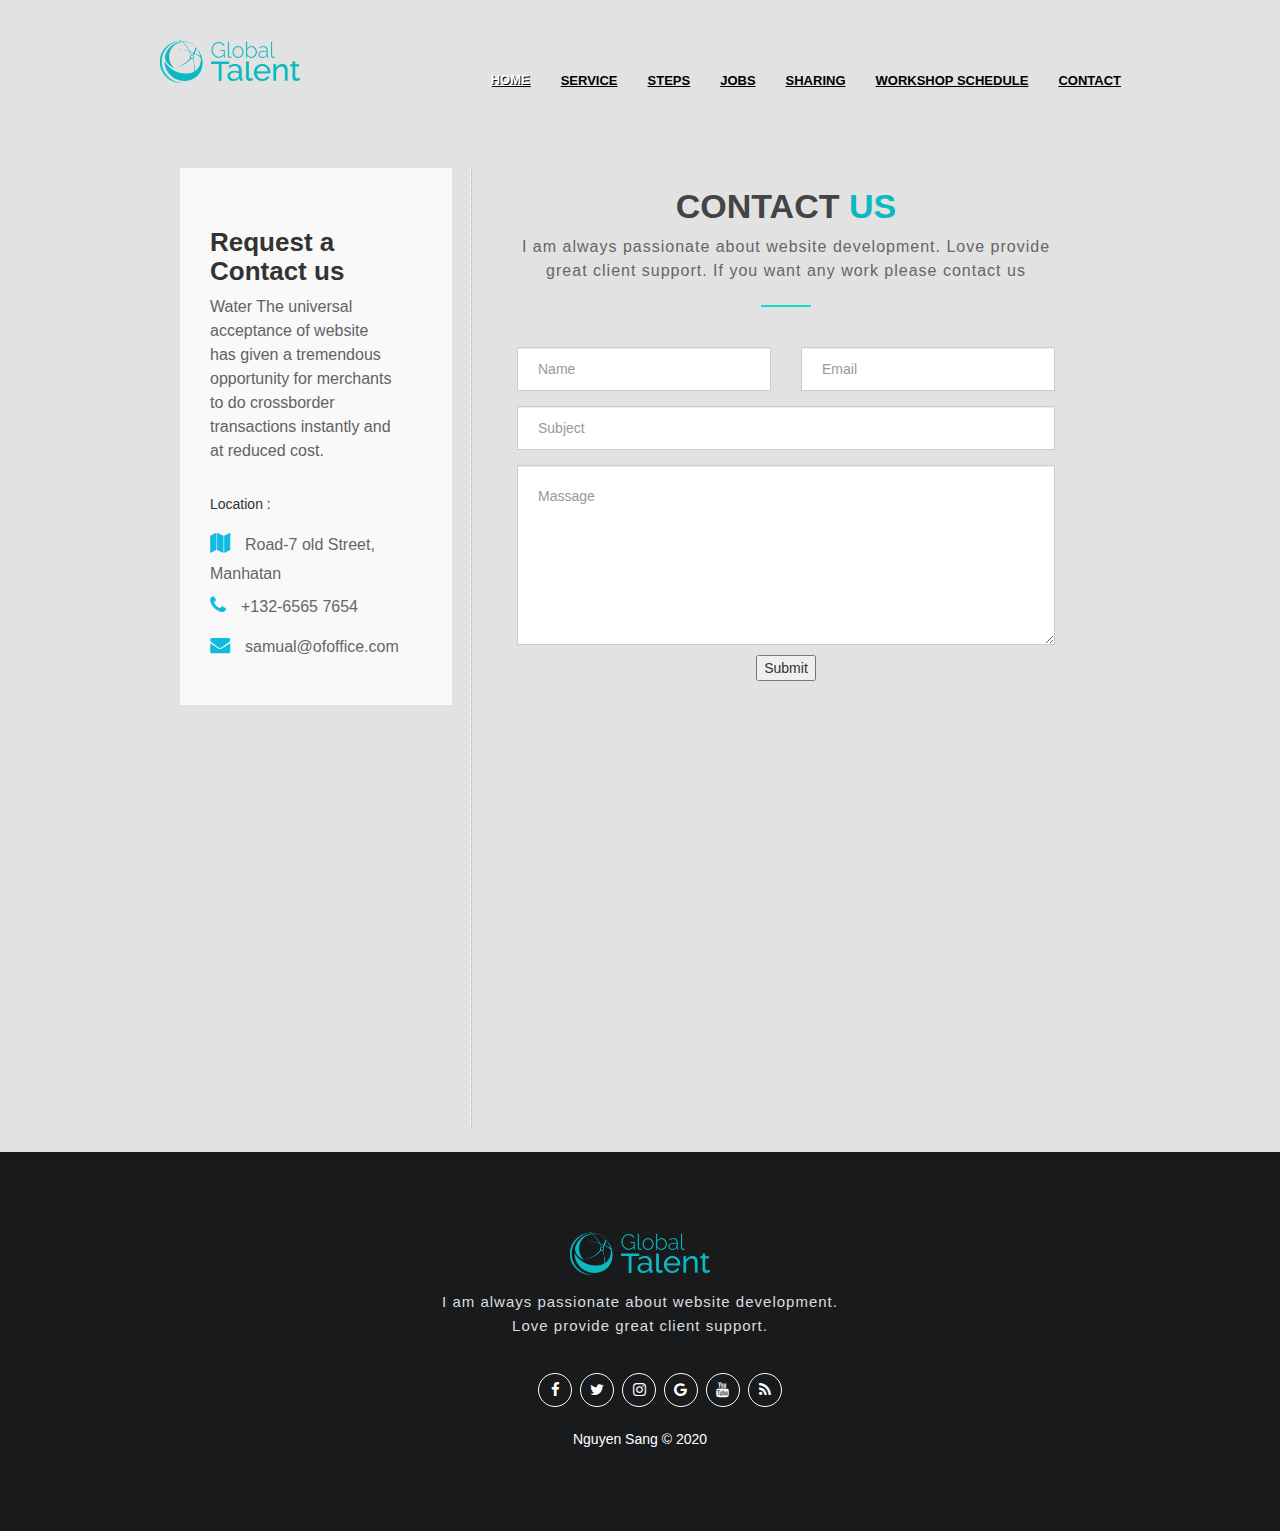
<file: contact.html>
<!DOCTYPE HTML>
<!-- Website template by freewebsitetemplates.com -->
<html>
<head>
	<title>Contact</title>
	<meta charset="utf-8">
	<!-- all css here -->

		<!-- bootstrap v3.3.6 css -->
		<link rel="stylesheet" href="css/bootstrap.min.css">
		<!-- font-awesome css -->
		<link rel="stylesheet" href="css/font-awesome.min.css">
        <!-- Icon css -->
		<link rel="stylesheet" href="css/icon.css">
		<!-- style css -->
		<link rel="stylesheet" href="style.css">
		<!-- responsive css -->
		<link rel="stylesheet" href="css/responsive.css">
</head>
<body>
	<div id="header">
		<div class="clearfix">
			<div class="logo">
				<a href="index.html"><img src="img/logo/gta-logo.png" alt="LOGO" height="46" width="140"></a>
			</div>
			<ul class="navigation">
				<li class="active">
					<a href="index.html">Home</a>
				</li>
				<li>
					<a href="service.html">Service</a>
				</li>
				<li>
					<a href="steps.html">Steps</a>
				</li>
				<li>
					<a href="jobs.html">Jobs</a>
				</li>
				<li>
					<a href="sharing.html">Sharing</a>
				<li>
					<a href="workshops.html">Workshop schedule</a>
				</li>
				<li>
					<a href="contact.html">Contact</a>
				</li>
			</ul>
		</div>
	</div>
	<div id="contents">
		<div class="clearfix">
			<div class="sidebar">
				<div class="contact-head">
					<h3>Request a Contact us</h3>
						<p>Water The universal acceptance of website has given a tremendous opportunity for merchants to do crossborder transactions instantly and at reduced cost.</p>
						<div class="contact-icon">
							<div class="single-contact">
								<h5>Location :</h5>
							<a href="#"><i class="fa fa-map"></i><span>Road-7 old Street, Manhatan</span></a>
							<a href="#"><i class="fa fa-phone"></i><span>+132-6565 7654</span></a>
							<a href="#"><i class="fa fa-envelope"></i><span>samual@ofoffice.com</span></a>
						</div>
					</div>
				</div>
			</div>	
			<div class="main">
						<div class="section-head text-center">
							<h3>Contact <span class="color">us</span></h3>
								<p>I am always passionate about website development. Love provide great client support. If you want any work please contact us</p>
						</div>
					
				<div class="contact-form">		
					<form id="contactForm" method="POST" class="contact-form">
						<div class="col-md-6 col-sm-6 col-xs-12">
							<input type="text" id="name" class="form-control" placeholder="Name" required data-error="Please enter your name">
										<div class="help-block with-errors"></div>
								</div>
								<div class="col-md-6 col-sm-6 col-xs-12">
									<input type="email" class="email form-control" id="email" placeholder="Email" required data-error="Please enter your email">
										<div class="help-block with-errors"></div>
								</div>
								<div class="col-md-12 col-sm-12 col-xs-12">
									<input type="text" id="msg_subject" class="form-control" placeholder="Subject" required data-error="Please enter your message subject">
										<div class="help-block with-errors"></div>
								</div>
								<div class="col-md-12 col-sm-12 col-xs-12">
									<textarea id="message" rows="7" placeholder="Massage" class="form-control" required data-error="Write your message"></textarea>
										<div class="help-block with-errors"></div>
								</div>
								<div class="col-md-12 col-sm-12 col-xs-12 text-center">
									<button type="submit" id="submit" class="contact-btn">Submit</button>
									<div id="msgSubmit" class="h3 text-center hidden"></div> 
									<div class="clearfix"></div>
								</div>   		
							</form>		
				</div>
			</div>
		</div>
	</div>
        <!-- Start Footer Area -->
        <footer>
            <div class="footer-top-area area-padding">
                <div class="container">
                    <div class="row">
                       <div class="col-md-12 col-sm-12 col-xs-12">
                          <div class="footer-content text-center">
								<div class="single-footer">
									<div class="footer-logo text-center">
										<a href="index.html"><img src="img/logo/gta-logo.png" alt="LOGO" height="46" width="140"></a>
										<p>I am always passionate about website development. Love provide great client support.</p>
									</div>
								</div>
								<div class="footer-social">
									<ul class="social-link">
										<li><a href="#"><i class="fa fa-facebook"></i></a></li>
										<li><a href="#"><i class="fa fa-twitter"></i></a></li>
										<li><a href="#"><i class="fa fa-instagram"></i></a></li>
										<li><a href="#"><i class="fa fa-google"></i></a></li>
										<li><a href="#"><i class="fa fa-youtube"></i></a></li>
										<li><a href="#"><i class="fa fa-rss"></i></a></li>
									</ul>
								</div>
								<div class="copyright">
									<p>
										Nguyen Sang © 2020
									</p>
								</div>
							</div>	
                        </div>
                    </div>
                </div>
            </div>
        </footer>

</body>
</html>
</file>
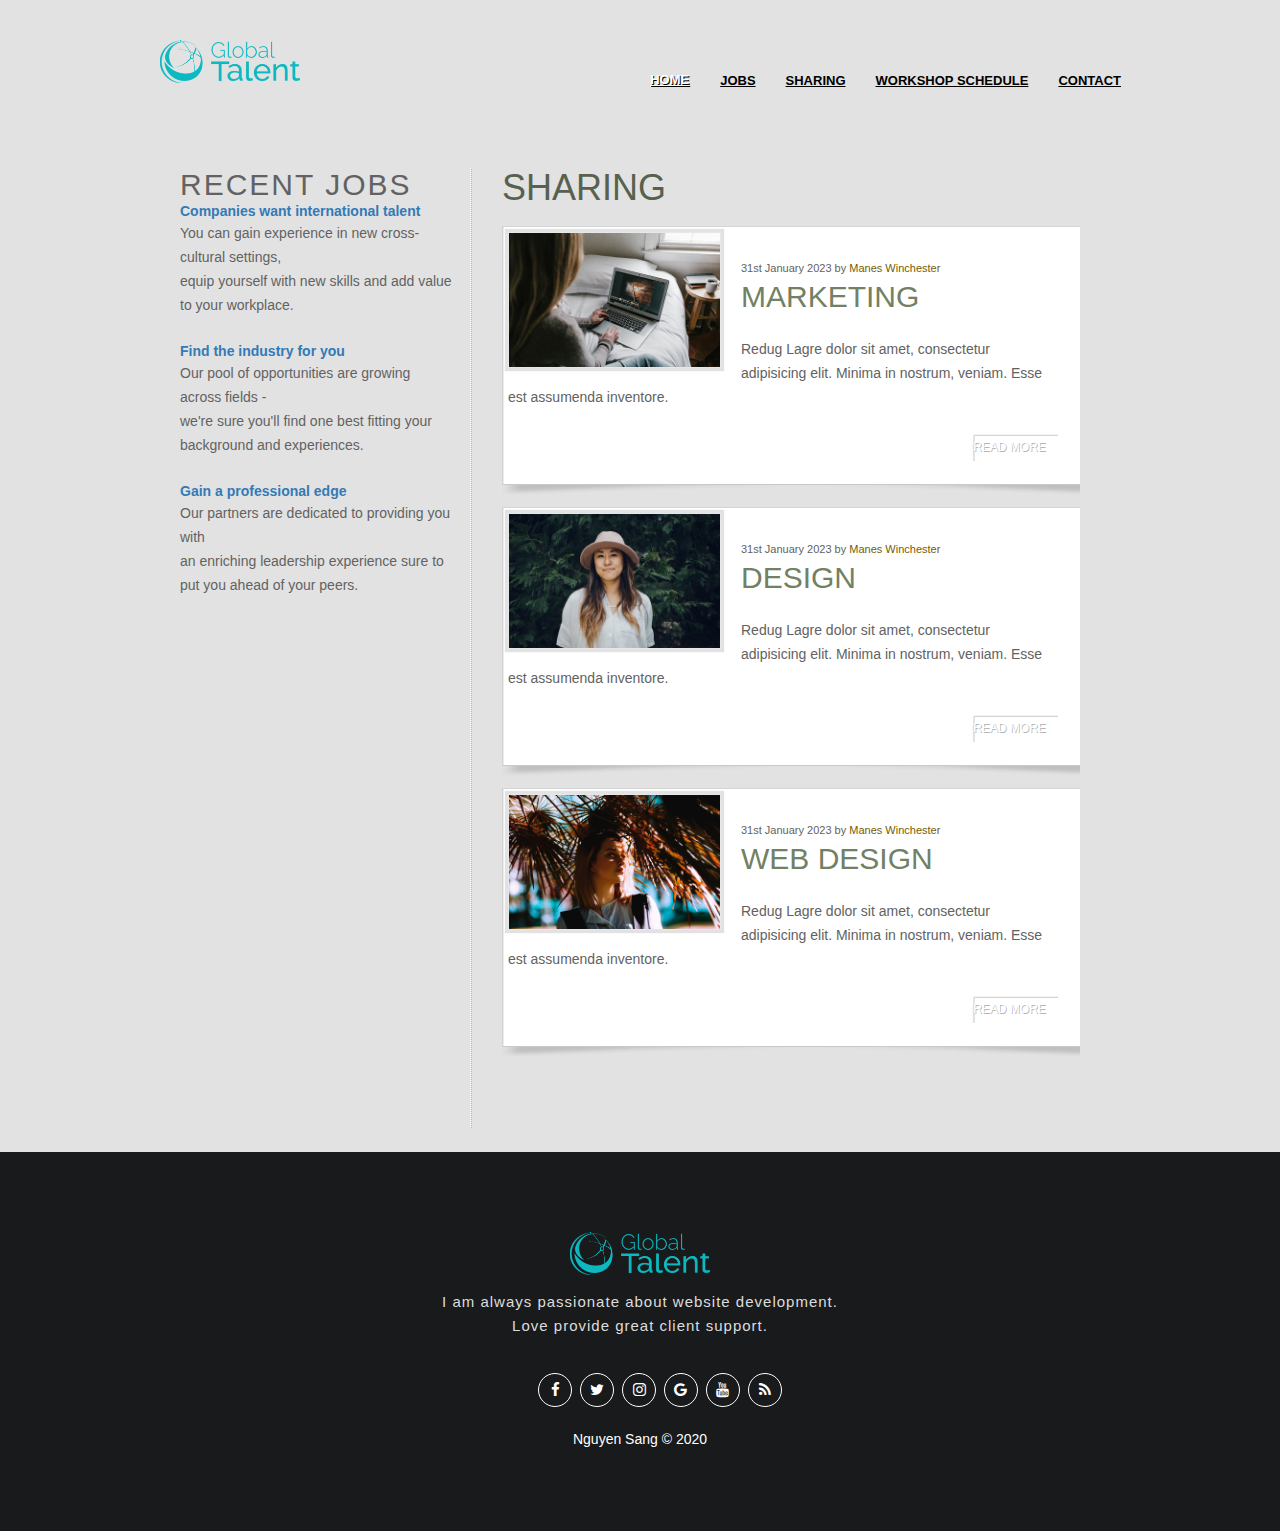
<file: jobs.html>
<!DOCTYPE HTML>
<!-- Website template by freewebsitetemplates.com -->
<html>
<head>
	<title>Jobs</title>
	<meta charset="utf-8">
	<!-- all css here -->

		<!-- bootstrap v3.3.6 css -->
		<link rel="stylesheet" href="css/bootstrap.min.css">
		<!-- font-awesome css -->
		<link rel="stylesheet" href="css/font-awesome.min.css">
        <!-- Icon css -->
		<link rel="stylesheet" href="css/icon.css">
		<!-- style css -->
		<link rel="stylesheet" href="style.css">
		<!-- responsive css -->
		<link rel="stylesheet" href="css/responsive.css">
</head>
<body>
	<div id="header">
		<div class="clearfix">
			<div class="logo">
				<a href="index.html"><img src="img/logo/gta-logo.png" alt="LOGO" height="46" width="140"></a>
			</div>
			<ul class="navigation">
				<li class="active">
					<a href="index.html">Home</a>
				</li>
				<li>
					<a href="jobs.html">Jobs</a>
				</li>
				<li>
					<a href="sharing.html">Sharing</a>
				<li>
					<a href="workshops.html">Workshop schedule</a>
				</li>
				<li>
					<a href="contact.html">Contact</a>
				</li>
			</ul>
		</div>
	</div>
	<div id="contents">
		<div class="clearfix">
			<div class="sidebar">
				<h2>Recent Jobs</h2>
				<a href="#"><span><b> Companies want international talent</b></span>
				<p>You can gain experience in new cross-cultural settings, <br>equip yourself with new skills and add value to your workplace.</p></a>
				<a href="#"><span><b> Find the industry for you</b></span>
				<p>Our pool of opportunities are growing across fields - <br>we're sure you'll find one best fitting your background and experiences.</p></a>
				<a href="#"><span><b> Gain a professional edge</b></span>	
				<p>Our partners are dedicated to providing you with <br>an enriching leadership experience sure to put you ahead of your peers.</p></a>					
			</div>
			<div class="main">
				<h1>Sharing</h1>
				<ul class="news">
					<li>
						<div class="box">
							<img src="img/blog/b1.jpg" alt="Img" height="245" width="213">
						</div>
						<p class="info">
							31st January 2023 by <span class="author">Manes Winchester</span>
						</p>
						<h2>Marketing</h2>
						<p>
							Redug Lagre dolor sit amet, consectetur adipisicing elit. Minima in nostrum, veniam. Esse est assumenda inventore.
						</p>
						<a href="post.html" class="more">Read More</a>
					</li>
					<li>
						<div class="box">
							<img src="img/blog/b2.jpg" alt="Img" height="245" width="213">
						</div>
						<p class="info">
							31st January 2023 by <span class="author">Manes Winchester</span>
						</p>
						<h2>Design</h2>
						<p>
							Redug Lagre dolor sit amet, consectetur adipisicing elit. Minima in nostrum, veniam. Esse est assumenda inventore.
						</p>
						<a href="post.html" class="more">Read More</a>
					</li>
					<li>
						<div class="box">
							<img src="img/blog/b3.jpg" alt="Img" height="245" width="213">
						</div>
						<p class="info">
							31st January 2023 by <span class="author">Manes Winchester</span>
						</p>
						<h2>Web design</h2>
						<p>
							Redug Lagre dolor sit amet, consectetur adipisicing elit. Minima in nostrum, veniam. Esse est assumenda inventore.
						</p>
						<a href="post.html" class="more">Read More</a>
					</li>
				</ul>
			</div>
		</div>
	</div>
	<!-- Start Footer Area -->
        <footer>
            <div class="footer-top-area area-padding">
                <div class="container">
                    <div class="row">
                       <div class="col-md-12 col-sm-12 col-xs-12">
                          <div class="footer-content text-center">
								<div class="single-footer">
									<div class="footer-logo text-center">
										<a href="index.html"><img src="img/logo/gta-logo.png" alt="LOGO" height="46" width="140"></a>
										<p>I am always passionate about website development. Love provide great client support.</p>
									</div>
								</div>
								<div class="footer-social">
									<ul class="social-link">
										<li><a href="#"><i class="fa fa-facebook"></i></a></li>
										<li><a href="#"><i class="fa fa-twitter"></i></a></li>
										<li><a href="#"><i class="fa fa-instagram"></i></a></li>
										<li><a href="#"><i class="fa fa-google"></i></a></li>
										<li><a href="#"><i class="fa fa-youtube"></i></a></li>
										<li><a href="#"><i class="fa fa-rss"></i></a></li>
									</ul>
								</div>
								<div class="copyright">
									<p>
										Nguyen Sang © 2020
									</p>
								</div>
							</div>	
                        </div>
                    </div>
                </div>
            </div>
        </footer>
	</div>
</body>
</html>
</file>
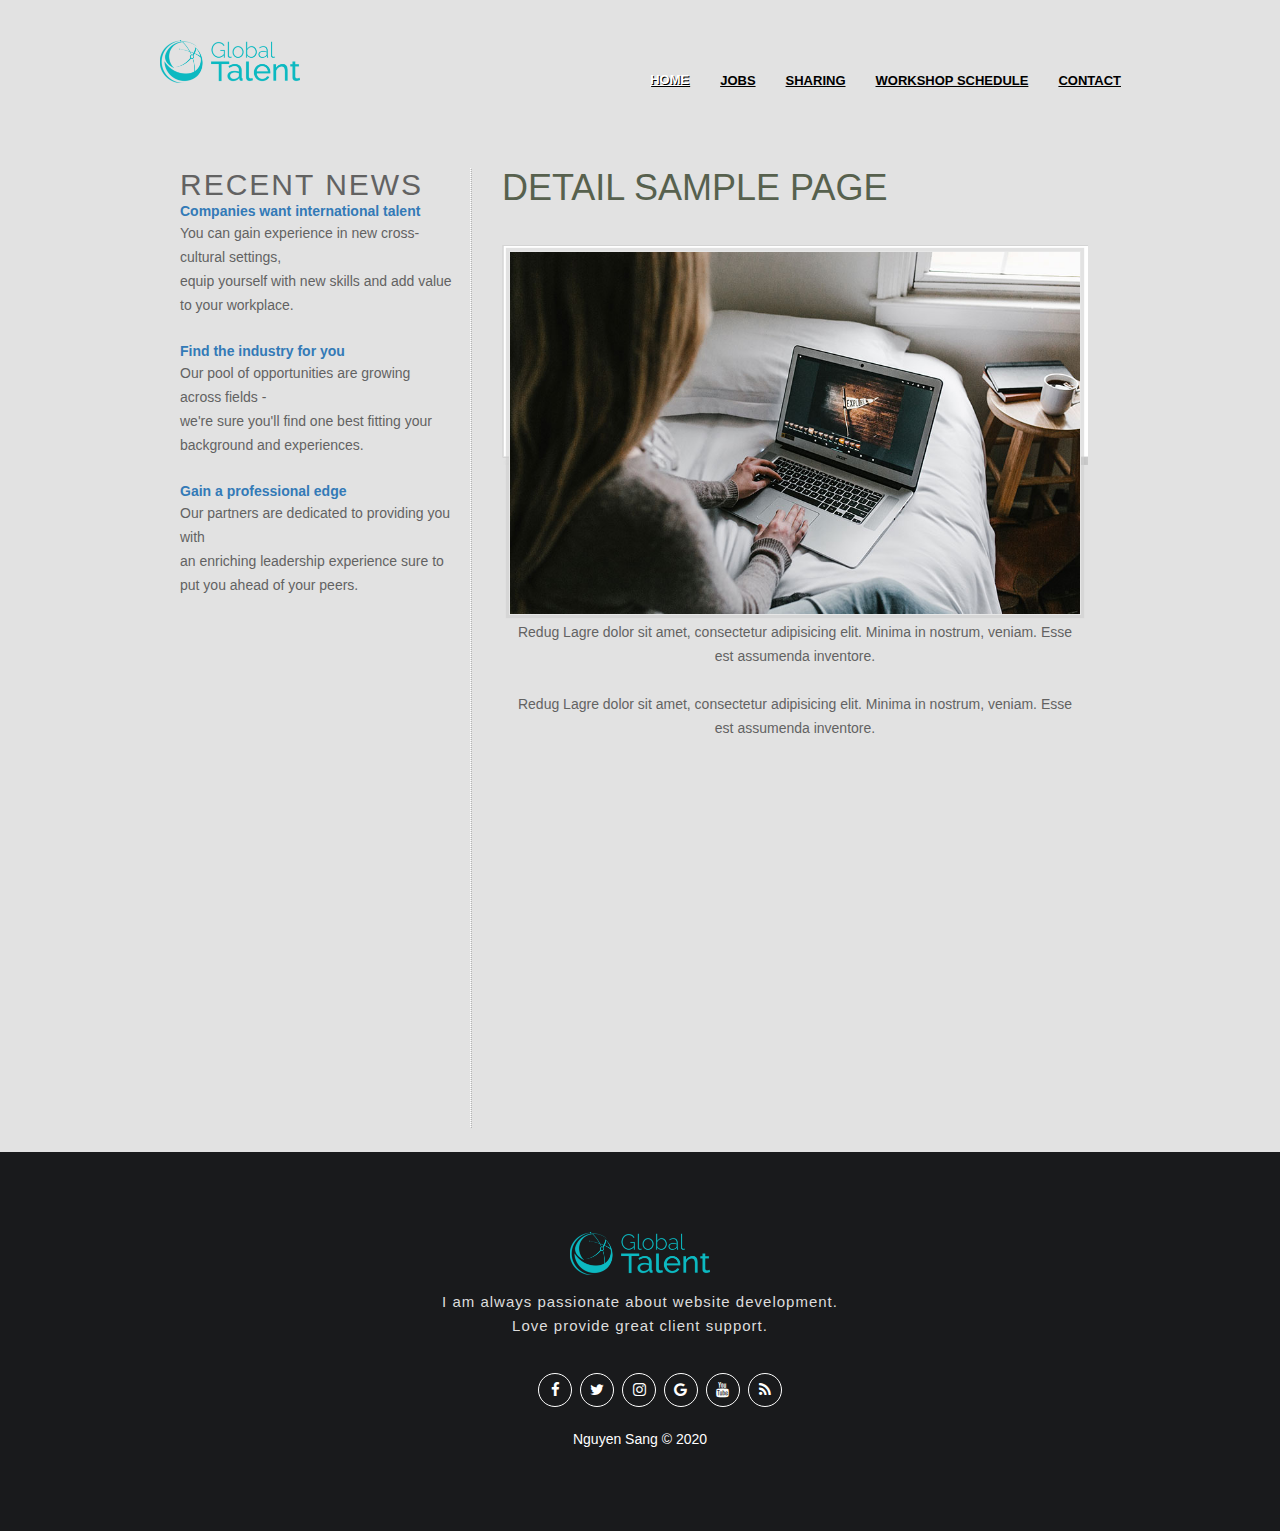
<file: post.html>
<!DOCTYPE HTML>
<!-- Website template by freewebsitetemplates.com -->
<html>
<head>
	<title>Post</title>
	<meta charset="utf-8">
	<!-- all css here -->

		<!-- bootstrap v3.3.6 css -->
		<link rel="stylesheet" href="css/bootstrap.min.css">
		<!-- font-awesome css -->
		<link rel="stylesheet" href="css/font-awesome.min.css">
        <!-- Icon css -->
		<link rel="stylesheet" href="css/icon.css">
		<!-- style css -->
		<link rel="stylesheet" href="style.css">
		<!-- responsive css -->
		<link rel="stylesheet" href="css/responsive.css">
</head>
<body>
	<div id="header">
		<div class="clearfix">
			<div class="logo">
				<a href="index.html"><img src="img/logo/gta-logo.png" alt="LOGO" height="46" width="140"></a>
			</div>
			<ul class="navigation">
				<li class="active">
					<a href="index.html">Home</a>
				</li>
				<li>
					<a href="jobs.html">Jobs</a>
				</li>
				<li>
					<a href="sharing.html">Sharing</a>
				<li>
					<a href="workshops.html">Workshop schedule</a>
				</li>
				<li>
					<a href="contact.html">Contact</a>
				</li>
			</ul>
		</div>
	</div>
	<div id="contents">
		<div class="clearfix">
			<div class="sidebar">
				<h2>Recent News</h2>
				<a href="#"><span><b> Companies want international talent</b></span>
				<p>You can gain experience in new cross-cultural settings, <br>equip yourself with new skills and add value to your workplace.</p></a>
				<a href="#"><span><b> Find the industry for you</b></span>
				<p>Our pool of opportunities are growing across fields - <br>we're sure you'll find one best fitting your background and experiences.</p></a>
				<a href="#"><span><b> Gain a professional edge</b></span>	
				<p>Our partners are dedicated to providing you with <br>an enriching leadership experience sure to put you ahead of your peers.</p></a>					
			</div>
			<div class="main">
				<h1>Detail Sample Page</h1>
				<div class="frame3">
					<div class="box">
						<img src="img/blog/b1.jpg" alt="Img" height="199" width="584">
					</div>
					<p>Redug Lagre dolor sit amet, consectetur adipisicing elit. Minima in nostrum, veniam. Esse est assumenda inventore.</p>
					<p>Redug Lagre dolor sit amet, consectetur adipisicing elit. Minima in nostrum, veniam. Esse est assumenda inventore.</p>
				</div>
			</div>
		</div>
	</div>
	<!-- Start Footer Area -->
        <footer>
            <div class="footer-top-area area-padding">
                <div class="container">
                    <div class="row">
                       <div class="col-md-12 col-sm-12 col-xs-12">
                          <div class="footer-content text-center">
								<div class="single-footer">
									<div class="footer-logo text-center">
										<a href="index.html"><img src="img/logo/gta-logo.png" alt="LOGO" height="46" width="140"></a>
										<p>I am always passionate about website development. Love provide great client support.</p>
									</div>
								</div>
								<div class="footer-social">
									<ul class="social-link">
										<li><a href="#"><i class="fa fa-facebook"></i></a></li>
										<li><a href="#"><i class="fa fa-twitter"></i></a></li>
										<li><a href="#"><i class="fa fa-instagram"></i></a></li>
										<li><a href="#"><i class="fa fa-google"></i></a></li>
										<li><a href="#"><i class="fa fa-youtube"></i></a></li>
										<li><a href="#"><i class="fa fa-rss"></i></a></li>
									</ul>
								</div>
								<div class="copyright">
									<p>
										Nguyen Sang © 2020
									</p>
								</div>
							</div>	
                        </div>
                    </div>
                </div>
            </div>
        </footer>
</body>
</html>
</file>
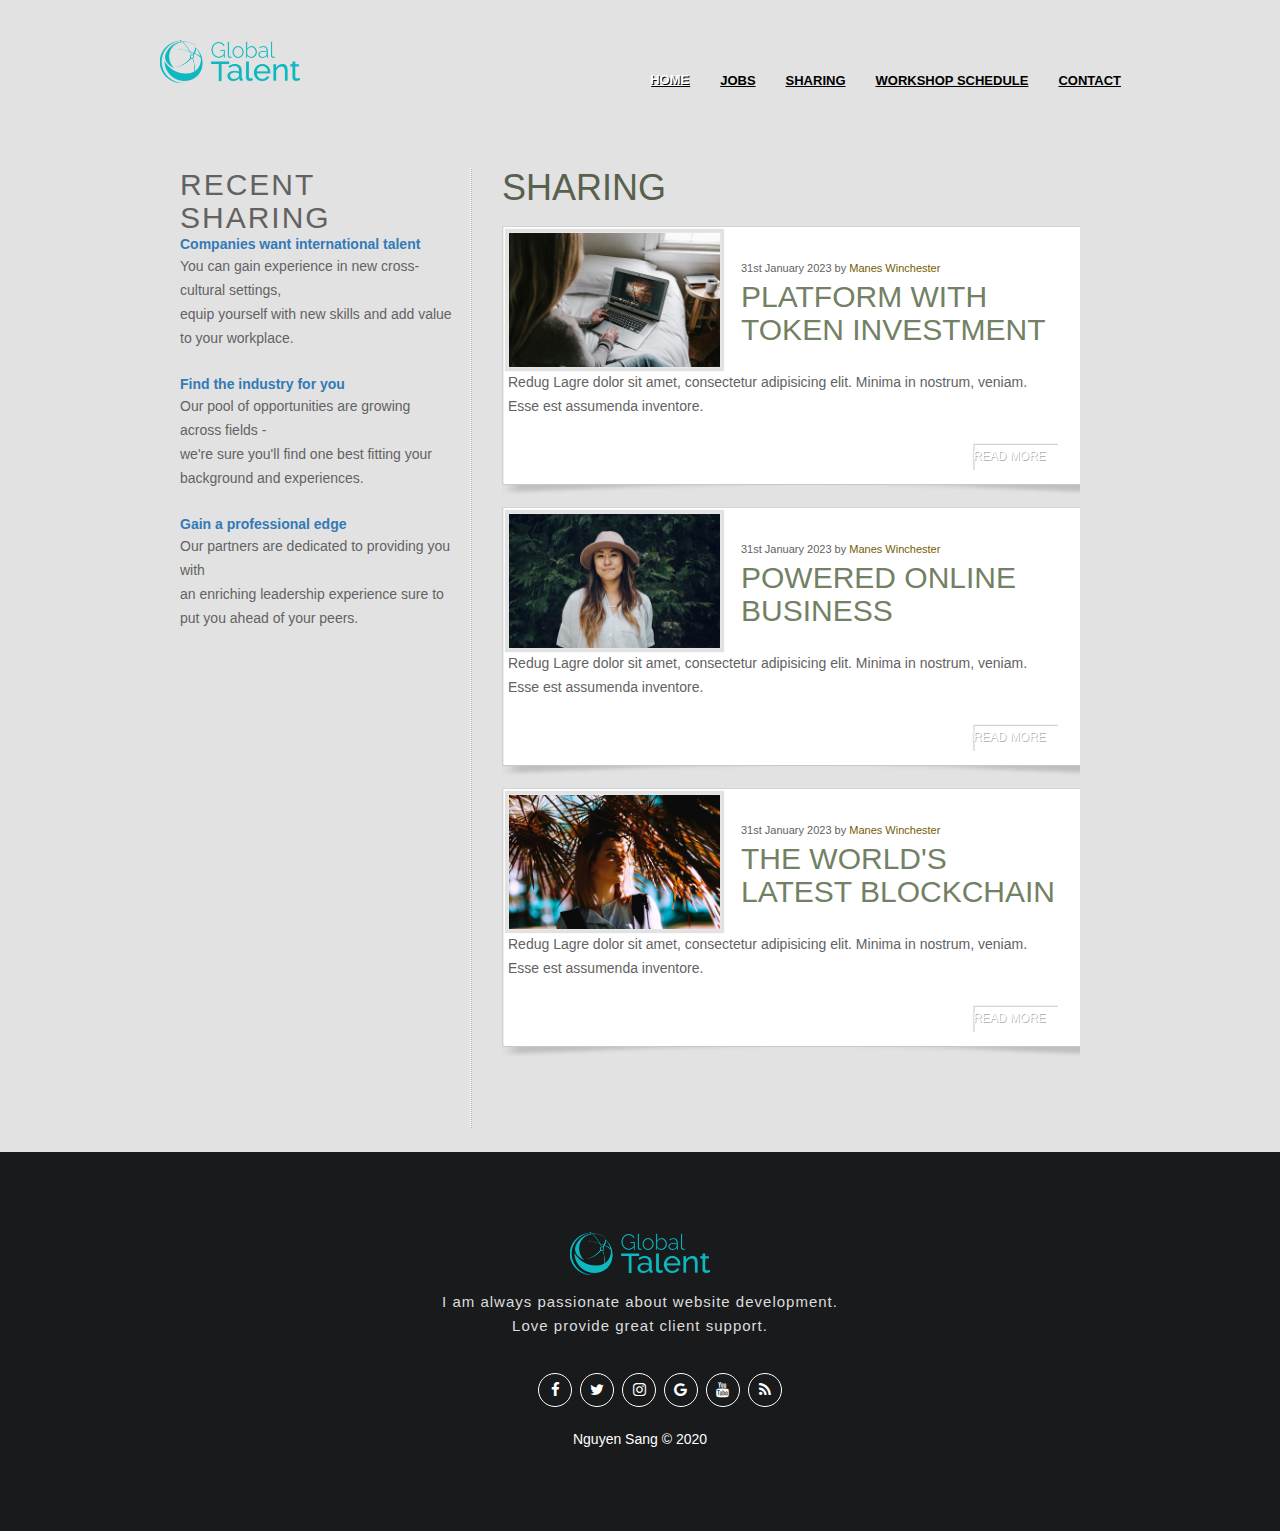
<file: sharing.html>
<!DOCTYPE HTML>
<!-- Website template by freewebsitetemplates.com -->
<html>
<head>
	<title>Sharing</title>
	<meta charset="utf-8">
	<!-- all css here -->

		<!-- bootstrap v3.3.6 css -->
		<link rel="stylesheet" href="css/bootstrap.min.css">
		<!-- font-awesome css -->
		<link rel="stylesheet" href="css/font-awesome.min.css">
        <!-- Icon css -->
		<link rel="stylesheet" href="css/icon.css">
		<!-- style css -->
		<link rel="stylesheet" href="style.css">
		<!-- responsive css -->
		<link rel="stylesheet" href="css/responsive.css">
</head>
<body>
	<div id="header">
		<div class="clearfix">
			<div class="logo">
				<a href="index.html"><img src="img/logo/gta-logo.png" alt="LOGO" height="46" width="140"></a>
			</div>
			<ul class="navigation">
				<li class="active">
					<a href="index.html">Home</a>
				</li>
				<li>
					<a href="jobs.html">Jobs</a>
				</li>
				<li>
					<a href="sharing.html">Sharing</a>
				<li>
					<a href="workshops.html">Workshop schedule</a>
				</li>
				<li>
					<a href="contact.html">Contact</a>
				</li>
			</ul>
		</div>
	</div>
	<div id="contents">
		<div class="clearfix">
			<div class="sidebar">
				<h2>Recent Sharing</h2>
				<a href="#"><span><b> Companies want international talent</b></span>
				<p>You can gain experience in new cross-cultural settings, <br>equip yourself with new skills and add value to your workplace.</p></a>
				<a href="#"><span><b> Find the industry for you</b></span>
				<p>Our pool of opportunities are growing across fields - <br>we're sure you'll find one best fitting your background and experiences.</p></a>
				<a href="#"><span><b> Gain a professional edge</b></span>	
				<p>Our partners are dedicated to providing you with <br>an enriching leadership experience sure to put you ahead of your peers.</p></a>					
			</div>
			<div class="main">
				<h1>Sharing</h1>
				<ul class="news">
					<li>
						<div class="box">
							<img src="img/blog/b1.jpg" alt="Img" height="245" width="213">
						</div>
						<p class="info">
							31st January 2023 by <span class="author">Manes Winchester</span>
						</p>
						<h2>Platform With Token Investment</h2>
						<p>
							Redug Lagre dolor sit amet, consectetur adipisicing elit. Minima in nostrum, veniam. Esse est assumenda inventore.
						</p>
						<a href="post.html" class="more">Read More</a>
					</li>
					<li>
						<div class="box">
							<img src="img/blog/b2.jpg" alt="Img" height="245" width="213">
						</div>
						<p class="info">
							31st January 2023 by <span class="author">Manes Winchester</span>
						</p>
						<h2>Powered Online Business</h2>
						<p>
							Redug Lagre dolor sit amet, consectetur adipisicing elit. Minima in nostrum, veniam. Esse est assumenda inventore.
						</p>
						<a href="post.html" class="more">Read More</a>
					</li>
					<li>
						<div class="box">
							<img src="img/blog/b3.jpg" alt="Img" height="245" width="213">
						</div>
						<p class="info">
							31st January 2023 by <span class="author">Manes Winchester</span>
						</p>
						<h2>The World's Latest Blockchain</h2>
						<p>
							Redug Lagre dolor sit amet, consectetur adipisicing elit. Minima in nostrum, veniam. Esse est assumenda inventore.
						</p>
						<a href="post.html" class="more">Read More</a>
					</li>
				</ul>
			</div>
		</div>
	</div>
	<!-- Start Footer Area -->
        <footer>
            <div class="footer-top-area area-padding">
                <div class="container">
                    <div class="row">
                       <div class="col-md-12 col-sm-12 col-xs-12">
                          <div class="footer-content text-center">
								<div class="single-footer">
									<div class="footer-logo text-center">
										<a href="index.html"><img src="img/logo/gta-logo.png" alt="LOGO" height="46" width="140"></a>
										<p>I am always passionate about website development. Love provide great client support.</p>
									</div>
								</div>
								<div class="footer-social">
									<ul class="social-link">
										<li><a href="#"><i class="fa fa-facebook"></i></a></li>
										<li><a href="#"><i class="fa fa-twitter"></i></a></li>
										<li><a href="#"><i class="fa fa-instagram"></i></a></li>
										<li><a href="#"><i class="fa fa-google"></i></a></li>
										<li><a href="#"><i class="fa fa-youtube"></i></a></li>
										<li><a href="#"><i class="fa fa-rss"></i></a></li>
									</ul>
								</div>
								<div class="copyright">
									<p>
										Nguyen Sang © 2020
									</p>
								</div>
							</div>	
                        </div>
                    </div>
                </div>
            </div>
        </footer>
	</div>
</body>
</html>
</file>
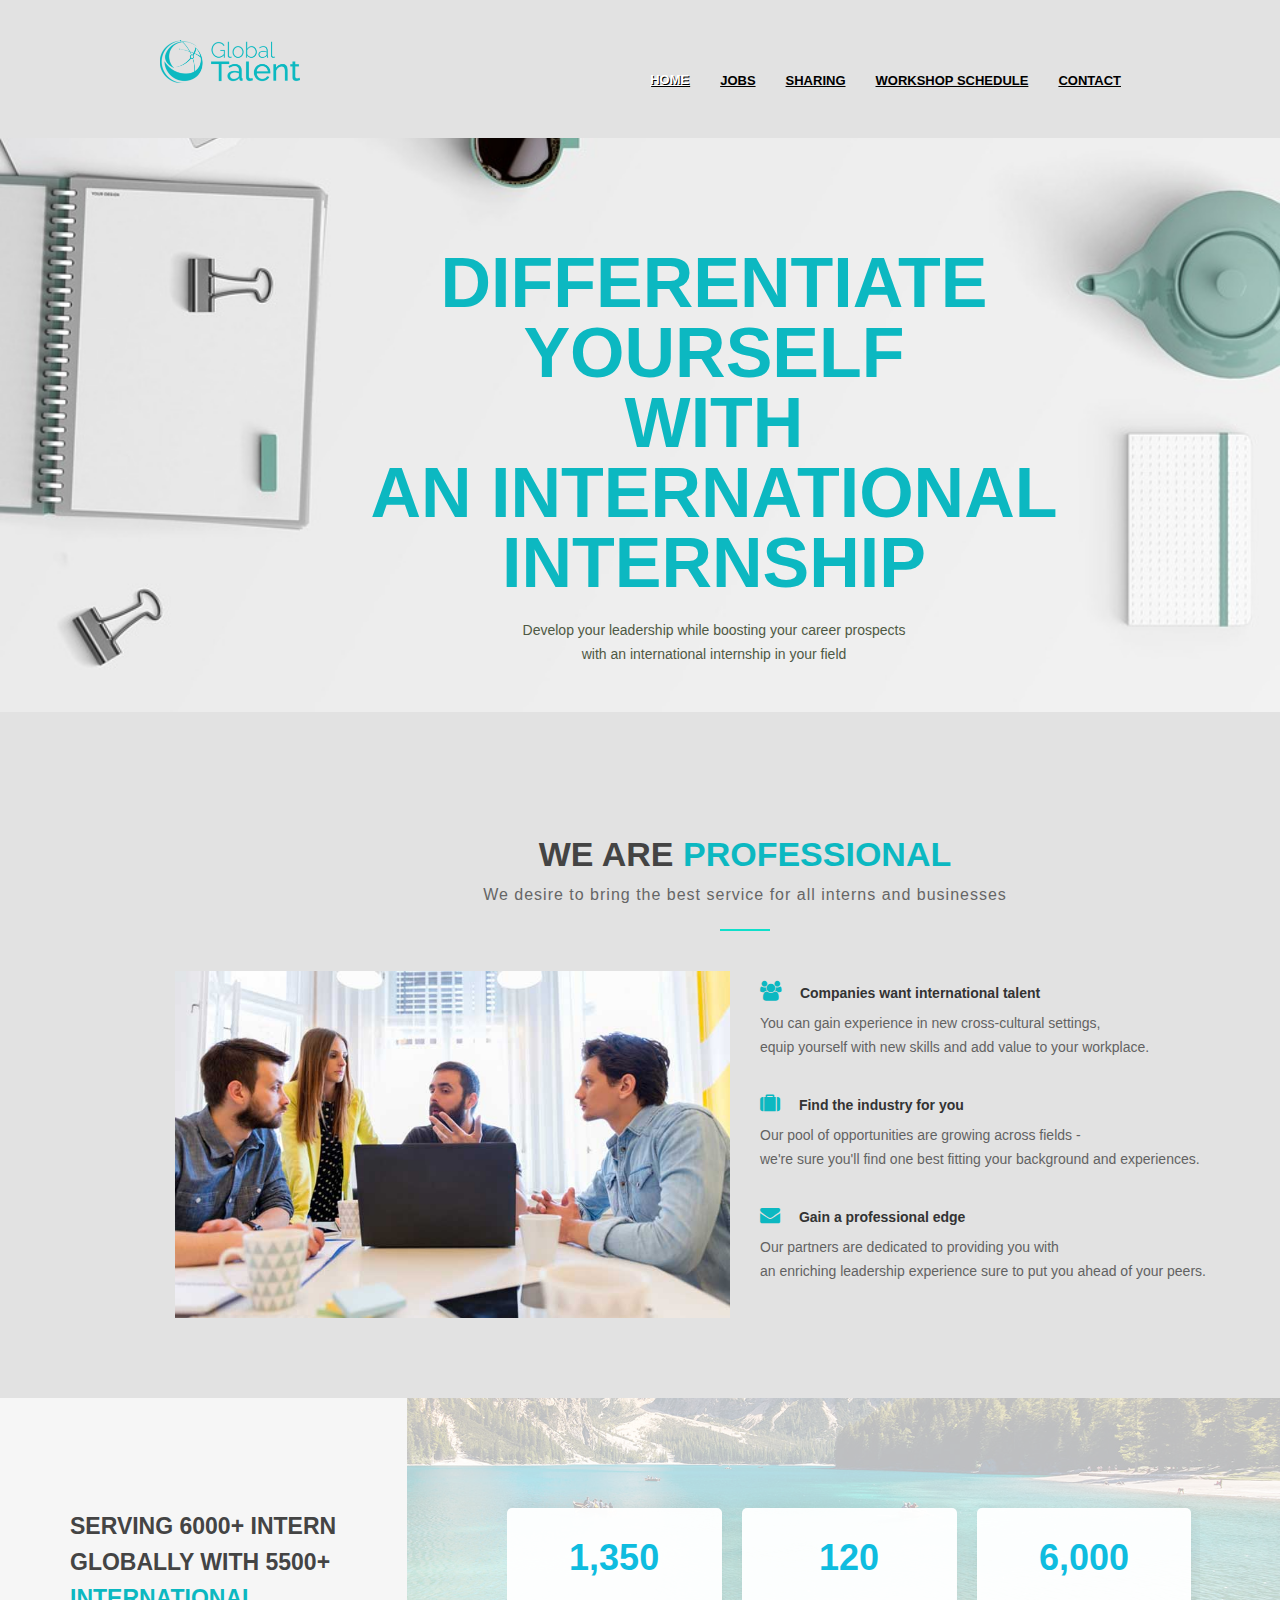
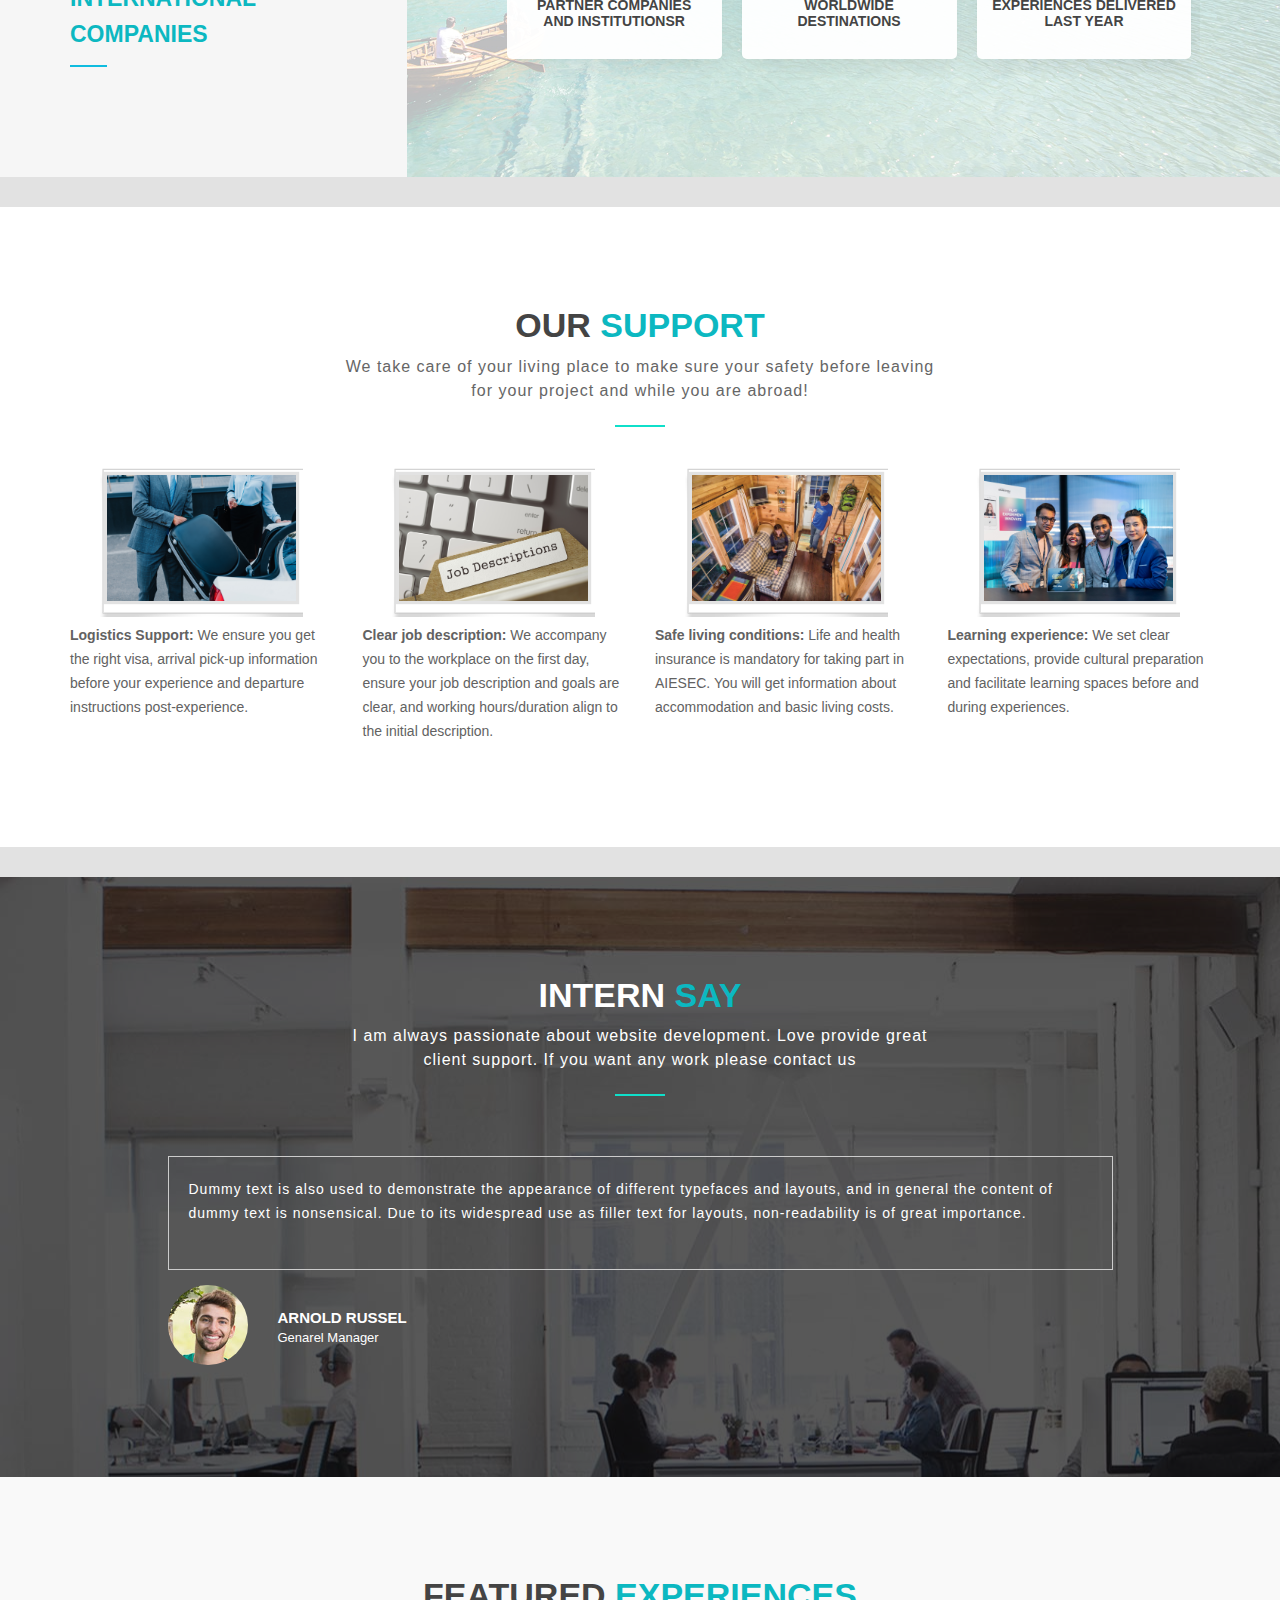
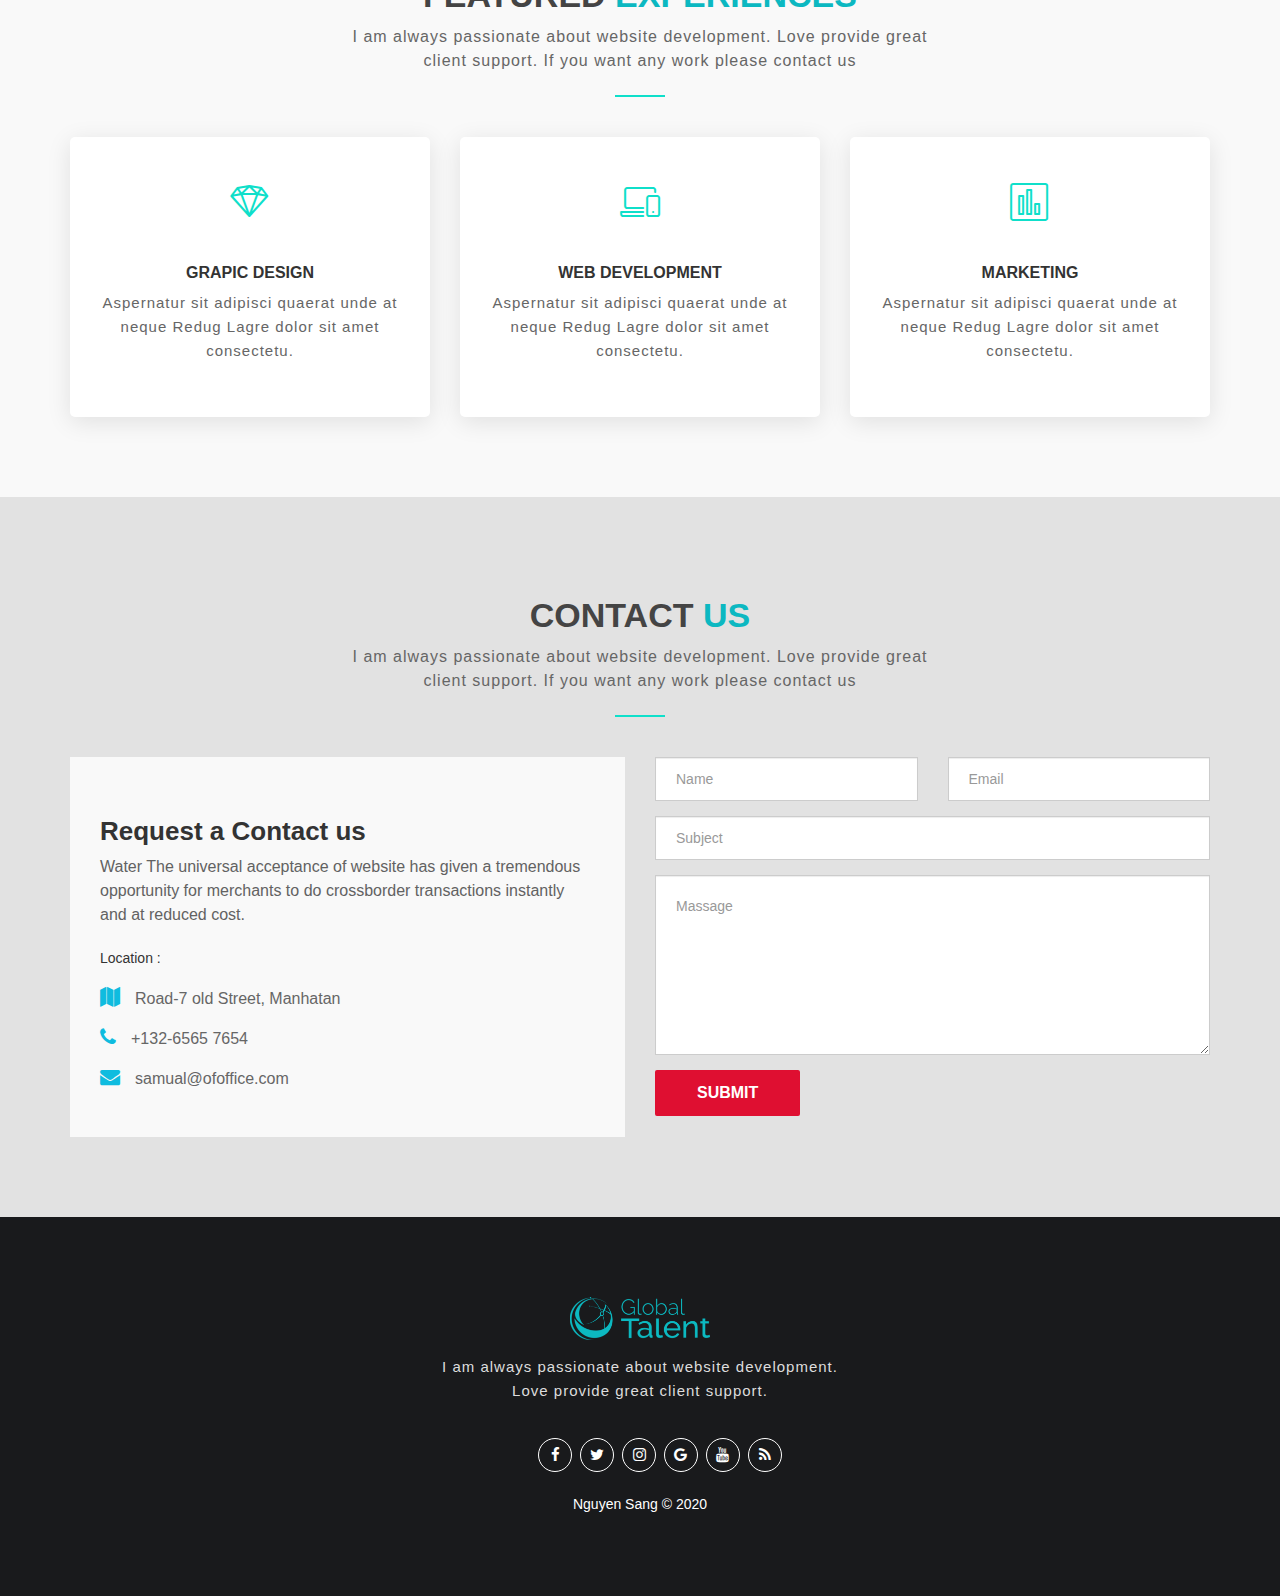
<file: students.html>
<!DOCTYPE html>
<html lang="en">
<head>
	<title>For students</title>
	<meta charset="utf-8">
	<!-- all css here -->

		<!-- bootstrap v3.3.6 css -->
		<link rel="stylesheet" href="css/bootstrap.min.css">
		<!-- font-awesome css -->
		<link rel="stylesheet" href="css/font-awesome.min.css">
        <!-- Icon css -->
		<link rel="stylesheet" href="css/icon.css">
		<!-- style css -->
		<link rel="stylesheet" href="style.css">
		<!-- responsive css -->
		<link rel="stylesheet" href="css/responsive.css">
</head>
<body>
<!--Start Header-->
	<div id="header">
		<div class="clearfix">
			<div class="logo">
				<a href="index.html"><img src="img/logo/gta-logo.png" alt="LOGO" height="46" width="140"></a>
			</div>
			<ul class="navigation">
				<li class="active">
					<a href="index.html">Home</a>
				</li>
				<li>
					<a href="jobs.html">Jobs</a>
				</li>
				<li>
					<a href="sharing.html">Sharing</a>
				</li>	
				<li>
					<a href="workshops.html">Workshop schedule</a>
				</li>
				<li>
					<a href="contact.html">Contact</a>
				</li>
			</ul>
		</div>
	</div>
	<!--End Header-->
	<!--Start Banner Area-->
	<div id="contents">
		<div id="adbox">
			<div class="clearfix">
				<div class="detail">
					<h1>Differentiate yourself <br>with <br> an international internship</h1>
						<p>
							Develop your leadership while boosting your career prospects <br> with an international internship in your field
						</p>
				</div>
			</div>
		</div>
	</div>
	<!--End Banner Area-->
	<!-- Start About Area -->	
	<div class="clearfix">
		<div id="about" class="about-area area-padding">
			<div class="container">
				<div class="row">
					<div class="col-md-12 col-sm-12 col-xs-12">
						<div class="section-head text-center">
							<h3>We are <span class="color">professional</span></h3>
								<p>We desire to bring the best service for all interns and businesses</p>
						</div>
					</div>
				</div>
				<div class="row">
					<div class="col-md-6 col-sm-6 col-xs-12">
						<div class="about-image">
							<img src="img/about/ab.jpg" alt="images" class="about-img">
						</div>
					</div>
					<div class="col-md-6 col-sm-6 col-xs-12">
						<div class="about-inner">
							<div class="contact-icon">
								<div class="single-contact">
									<i class="fa fa-group"></i><span><b> Companies want international talent</b></span>
										<p>You can gain experience in new cross-cultural settings, <br>equip yourself with new skills and add value to your workplace.</p>
									<i class="fa fa-suitcase"></i><span><b> Find the industry for you</b></span>
										<p>Our pool of opportunities are growing across fields - <br>we're sure you'll find one best fitting your background and experiences.</p>
									<i class="fa fa-envelope"></i><span><b> Gain a professional edge</b></span>	
										<p>Our partners are dedicated to providing you with <br>an enriching leadership experience sure to put you ahead of your peers.</p>
								</div>
								</div>
							</div>
						</div>
					</div>
				</div>
			</div>
		</div>	
	</div>
	<!-- End About Area -->
	<!-- Start Counter Area -->
    <div class="counter-area parallax-white-bg fix" data-stellar-background-ratio="0.6">
            <div class="container-full">
                <div class="row">
                    <div class="col-md-4 col-sm-4 col-xs-12">
                        <div class="counter-inner">
                           <h4>SERVING 6000+ INTERN GLOBALLY WITH 5500+ <span class="color">international companies</span></h4>
                        </div>
                    </div>
                    <div class="col-md-8 col-sm-8 col-xs-12">
                        <div class="about-count">
                           <div class="fun-content">
                                <div class="fun_text">
                                    <span class="counter">1,350</span>
                                    <h5>Partner companies<br>and institutionsr</h5>
                                </div>
                                <!-- fun_text  -->
                                <div class="fun_text">
                                    <span class="counter">120</span>
                                    <h5>Worldwide<br>destinations</h5>
                                </div>
                                <!-- fun_text  -->
                                <div class="fun_text">
                                    <span class="counter">6,000</span>
                                    <h5>Experiences delivered<br> last year</h5>
                                </div>
                            </div>
                        </div>
                    </div>
                </div>
			</div>
		</div> 
	</div>		
    <!-- end Counter Area -->
	<!-- Start support Area -->
	<div class="support">
		<div class="support-area area-padding">
            <div class="container">
                <div class="row">
					<div class="col-md-12 col-sm-12 col-xs-12">
						<div class="section-head text-center">
						    <h3>Our <span class="color">Support</span></h3>
						    <p>We take care of your living place to make sure your safety before leaving for your project and while you are abroad!</p>
						</div>
					</div>
				</div>
                <div class="row">
                        <div class="col-md-3 col-sm-4">
							<div class="frame1">
								<div class="box">
									<img src="img/support/pu.jpg" alt="Img" height="130" width="197">
								</div>
							</div>
							<p><b>Logistics Support:</b> We ensure you get the right visa, arrival pick-up information before your experience and departure instructions post-experience.
							</p>
						</div> 
                        <div class="col-md-3 col-sm-4">
                            <div class="frame1">
								<div class="box">
									<img src="img/support/jd.jpg" alt="Img" height="130" width="197">
								</div>
							</div>
							<p><b>Clear job description: </b>We accompany you to the workplace on the first day, ensure your job description and goals are clear, and working hours/duration align to the initial description.
							</p>
                        </div>
                        <div class="col-md-3 col-sm-4">
                            <div class="frame1">
								<div class="box">
									<img src="img/support/sh.jpg" alt="Img" height="130" width="197">
								</div>
							</div>
							<p><b>Safe living conditions: </b>Life and health insurance is mandatory for taking part in AIESEC. You will get information about accommodation and basic living costs.
							</p>
                        </div>
                        <div class="col-md-3 hidden-sm">
                            <div class="frame1">
								<div class="box">
									<img src="img/support/ex.jpeg" alt="Img" height="130" width="197">
								</div>
							</div>
							<p><b>Learning experience:</b> We set clear expectations, provide cultural preparation and facilitate learning spaces before and during experiences.
							</p>
                        </div>
                    
                </div>
            </div>
        </div>
	</div>
    <!-- support area end -->
	<!-- Start Testimonial Area -->
		<div class="testimonial-area area-padding parallax-bg fix" data-stellar-background-ratio="0.6">
					<div class="container">
						<div class="row">
							<div class="col-md-12 col-sm-12 col-xs-12">
								<div class="section-head white-head text-center">
									<h3>Intern <span class="color">say</span></h3>
									<p>I am always passionate about website development. Love provide great client support. If you want any work please contact us</p>
								</div>
							</div>
						</div>
						<div class="row">
							<!-- Testimonials Part -->
							<div class=" col-md-offset-1 col-md-10 col-sm-12 col-xs-12">
								<div class="review-area">
									<div class="Reviews-content">
											<div class="single-testimonial">
												<div class="testimonial-text">
													<p>Dummy text is also used to demonstrate the appearance of different typefaces and layouts, and in general the content of dummy text is nonsensical. Due to its widespread use as filler text for layouts, non-readability is of great importance.</p>
												</div>
												<div class="testimonial-img ">
													<img src="img/review/1.jpg" alt="">
													<div class="client-name">
														<h4>Arnold russel</h4>
														<span>Genarel Manager</span>
													</div>
												</div>
											</div>
											<!-- End single item -->
										</div>
									</div>
								</div>
							</div>
						</div>
			</div>
	<!-- Testimonial area end -->
	<!-- Welcome features area start -->		
    <div class="features-area area-padding">
		<div class="container">
            <div class="row">
				<div class="col-md-12 col-sm-12 col-xs-12">
					<div class="section-head text-center">
						<h3>Featured <span class="color">experiences</span></h3>
						<p>I am always passionate about website development. Love provide great client support. If you want any work please contact us</p>
					</div>
				</div>
			</div>
            <div class="row">
				<div class="col-md-4 col-sm-4 col-xs-12">
                    <div class="well-features">
                        <div class="main-features text-center">
							<div class="features-img">
								<a href="jobs.html"><i class="icon icon-diamond"></i></a>
							</div>
							<div class="features-content">
								<h4>Grapic Design</h4>
									<p>Aspernatur sit adipisci quaerat unde at neque Redug Lagre dolor sit amet consectetu.</p>
							</div>
								<div class="image-layer">
									<a href="jobs.html"><i class="icon icon-picture"></i>Branding</a>
									<a href="jobs.html"><i class="icon icon-crop"></i>Web design</a>
									<a href="jobs.html"><i class="icon icon-camera"></i>Photoshop</a>
									<a href="jobs.html"><i class="icon icon-pencil"></i>Print design</a>
								</div>
							</div>
                        </div>
                    </div>
                <div class="col-md-4 col-sm-4 col-xs-12">
                    <div class="well-features">
                        <div class="main-features text-center">
							<div class="features-img">
								<a href="#"><i class="icon icon-laptop-phone"></i></a>
							</div>
							<div class="features-content">
								<h4>Web Development</h4>
								<p>Aspernatur sit adipisci quaerat unde at neque Redug Lagre dolor sit amet consectetu.</p>
							</div>
							<div class="image-layer">
								<a href="jobs.html"><i class="icon icon-laptop"></i>Website</a>
								<a href="jobs.html"><i class="icon icon-laptop-phone"></i>Web application</a>
								<a href="jobs.html"><i class="icon icon-cog"></i>Web security</a>
								<a href="jobs.html"><i class="icon icon-eye"></i>Search Engine</a>
							</div>
						</div>
                    </div>
                </div>    
                    <!-- single-well end-->
                    <div class="col-md-4 col-sm-4 col-xs-12">
                        <div class="well-features">
                           <div class="main-features text-center">
								<div class="features-img">
									<a href="jobs.html"><i class="icon icon-chart-bars"></i></a>
								</div>
								<div class="features-content">
									<h4>Marketing</h4>
									<p>Aspernatur sit adipisci quaerat unde at neque Redug Lagre dolor sit amet consectetu.</p>
								</div>
								<div class="image-layer">
									<a href="jobs.html"><i class="icon icon-magic-wand"></i>Digital strategy</a>
									<a href="jobs.html"><i class="icon icon-database"></i>Customer analytics</a>
									<a href="jobs.html"><i class="icon icon-envelope"></i>Social marketing</a>
									<a href="jobs.html"><i class="icon icon-gift"></i>Event activation</a>
								</div>
							</div>
                        </div>
                    </div>
                </div>
            </div>
        </div>
    </div>
    <!-- Welcome features area End -->
	<!-- Start contact Area -->
        <div id="contact" class="contact-page area-padding">
            <div class="container">
               <div class="row">
					<div class="col-md-12 col-sm-12 col-xs-12">
						<div class="section-head text-center">
						    <h3>Contact <span class="color">us</span></h3>
						    <p>I am always passionate about website development. Love provide great client support. If you want any work please contact us</p>
						</div>
					</div>
				</div>
                <div class="row">
                    <div class="col-md-6 col-sm-6 col-xs-12">
                        <div class="contact-head">
                            <h3>Request a Contact us</h3>
                            <p>Water The universal acceptance of website has given a tremendous opportunity for merchants to do crossborder transactions instantly and at reduced cost.</p>
                            <div class="contact-icon">
								<div class="single-contact">
									<h5>Location :</h5>
									<a href="#"><i class="fa fa-map"></i><span>Road-7 old Street, Manhatan</span></a>
									<a href="#"><i class="fa fa-phone"></i><span>+132-6565 7654</span></a>
									<a href="#"><i class="fa fa-envelope"></i><span>samual@ofoffice.com</span></a>
								</div>
							</div>
                        </div>
                    </div>
                    <!-- End contact icon -->
                    <div class="col-md-6 col-sm-6 col-xs-12">
                        <div class="contact-form">
                            <div class="row">
                                <form id="contactForm" method="POST" action="http://usdtheme.com/usd/samual-preview/contact.php" class="contact-form">
                                    <div class="col-md-6 col-sm-6 col-xs-12">
                                        <input type="text" id="name" class="form-control" placeholder="Name" required data-error="Please enter your name">
                                        <div class="help-block with-errors"></div>
                                    </div>
                                    <div class="col-md-6 col-sm-6 col-xs-12">
                                        <input type="email" class="email form-control" id="email" placeholder="Email" required data-error="Please enter your email">
                                        <div class="help-block with-errors"></div>
                                    </div>
                                    <div class="col-md-12 col-sm-12 col-xs-12">
                                        <input type="text" id="msg_subject" class="form-control" placeholder="Subject" required data-error="Please enter your message subject">
                                        <div class="help-block with-errors"></div>
                                    </div>
                                    <div class="col-md-12 col-sm-12 col-xs-12">
                                        <textarea id="message" rows="7" placeholder="Massage" class="form-control" required data-error="Write your message"></textarea>
                                        <div class="help-block with-errors"></div>
                                    </div>
                                    <div class="col-md-12 col-sm-12 col-xs-12 text-center">
                                        <button type="submit" id="submit" class="contact-btn">Submit</button>
                                        <div id="msgSubmit" class="h3 text-center hidden"></div> 
                                        <div class="clearfix"></div>
                                    </div>   
                                </form>  
                            </div>
                        </div>
                    </div>
                    <!-- End contact Form -->
                </div>
            </div>
        </div>
        <!-- Start Footer Area -->
        <footer>
            <div class="footer-top-area area-padding">
                <div class="container">
                    <div class="row">
                       <div class="col-md-12 col-sm-12 col-xs-12">
                          <div class="footer-content text-center">
								<div class="single-footer">
									<div class="footer-logo text-center">
										<a href="index.html"><img src="img/logo/gta-logo.png" alt="LOGO" height="46" width="140"></a>
										<p>I am always passionate about website development. Love provide great client support.</p>
									</div>
								</div>
								<div class="footer-social">
									<ul class="social-link">
										<li><a href="#"><i class="fa fa-facebook"></i></a></li>
										<li><a href="#"><i class="fa fa-twitter"></i></a></li>
										<li><a href="#"><i class="fa fa-instagram"></i></a></li>
										<li><a href="#"><i class="fa fa-google"></i></a></li>
										<li><a href="#"><i class="fa fa-youtube"></i></a></li>
										<li><a href="#"><i class="fa fa-rss"></i></a></li>
									</ul>
								</div>
								<div class="copyright">
									<p>
										Nguyen Sang © 2020
									</p>
								</div>
							</div>	
                        </div>
                    </div>
                </div>
            </div>
        </footer>
	</body>
</html>
</file>
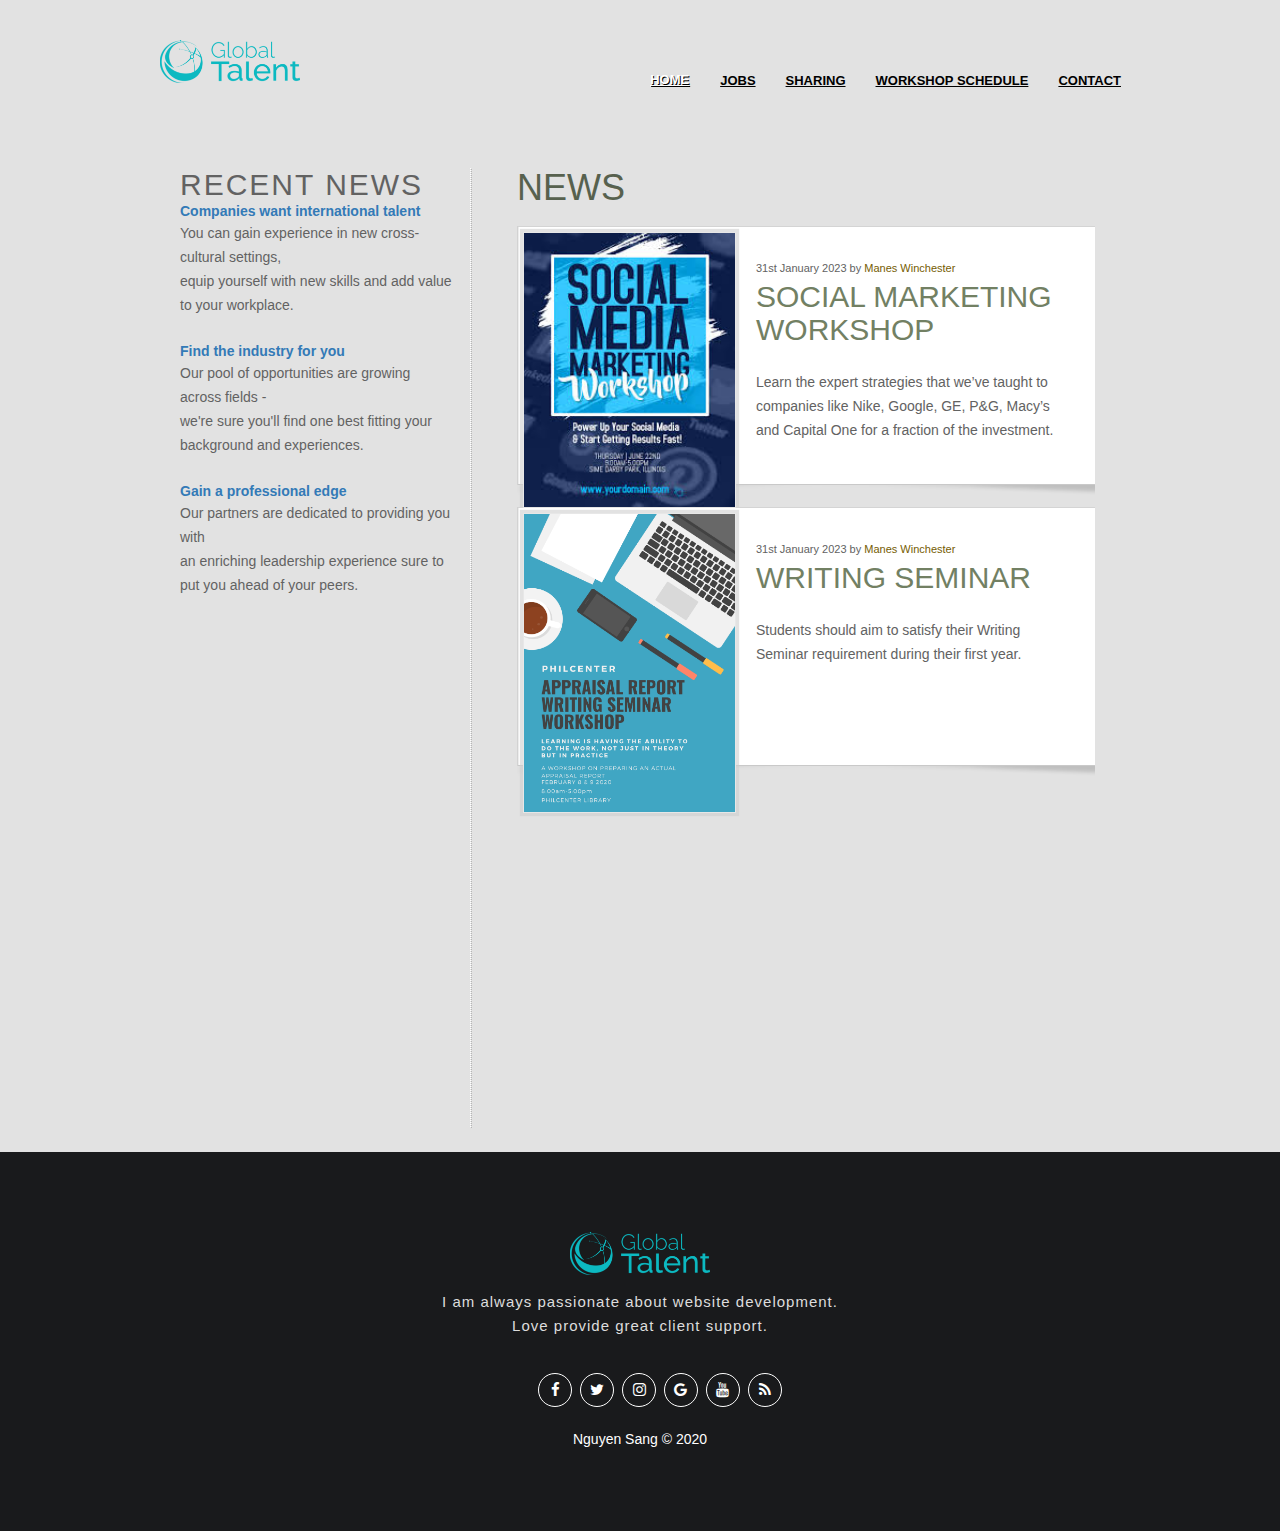
<file: workshops.html>
<!DOCTYPE HTML>
<!-- Website template by freewebsitetemplates.com -->
<html>
<head>
	<title>Workshops</title>
	<meta charset="utf-8">
	<!-- all css here -->

		<!-- bootstrap v3.3.6 css -->
		<link rel="stylesheet" href="css/bootstrap.min.css">
		<!-- font-awesome css -->
		<link rel="stylesheet" href="css/font-awesome.min.css">
        <!-- Icon css -->
		<link rel="stylesheet" href="css/icon.css">
		<!-- style css -->
		<link rel="stylesheet" href="style.css">
		<!-- responsive css -->
		<link rel="stylesheet" href="css/responsive.css">
</head>
<body>
	<div id="header">
		<div class="clearfix">
			<div class="logo">
				<a href="index.html"><img src="img/logo/gta-logo.png" alt="LOGO" height="46" width="140"></a>
			</div>
			<ul class="navigation">
				<li class="active">
					<a href="index.html">Home</a>
				</li>
				<li>
					<a href="jobs.html">Jobs</a>
				</li>
				<li>
					<a href="sharing.html">Sharing</a>
				<li>
					<a href="workshops.html">Workshop schedule</a>
				</li>
				<li>
					<a href="contact.html">Contact</a>
				</li>
			</ul>
		</div>
	</div>
	<div id="contents">
		<div class="clearfix">
			<div class="sidebar">
				<h2>Recent News</h2>
				<a href="#"><span><b> Companies want international talent</b></span>
				<p>You can gain experience in new cross-cultural settings, <br>equip yourself with new skills and add value to your workplace.</p></a>
				<a href="#"><span><b> Find the industry for you</b></span>
				<p>Our pool of opportunities are growing across fields - <br>we're sure you'll find one best fitting your background and experiences.</p></a>
				<a href="#"><span><b> Gain a professional edge</b></span>	
				<p>Our partners are dedicated to providing you with <br>an enriching leadership experience sure to put you ahead of your peers.</p></a>					
			</div>
			<div class="main">
				<div class="container">
					<div class="row">
						<div class="col-md-12 col-sm-12 col-xs-12">
						<h1>News</h1>
						<ul class="news">
							<li>
								<div class="box">
									<img src="img/workshops/workshop1.jpg" alt="Img" height="245" width="213">
								</div>
								<p class="info">
									31st January 2023 by <span class="author">Manes Winchester</span>
								</p>
								<h2>Social Marketing Workshop</h2>
								<p>Learn the expert strategies that we’ve taught to companies like Nike, Google, GE, P&G, Macy’s and Capital One for a fraction of the investment.</p>
							</li>
							<li>
								<div class="box">
									<img src="img/workshops/seminar1.png" alt="Img" height="245" width="213">
								</div>
								<p class="info">
									31st January 2023 by <span class="author">Manes Winchester</span>
								</p>
								<h2>Writing seminar</h2>
								<p>
									Students should aim to satisfy their Writing Seminar requirement during their first year.
								</p>
							</li>
						</ul>
						</div>
					</div>
				</div>
			</div>
		</div>
	</div>
	<!-- Start Footer Area -->
        <footer>
            <div class="footer-top-area area-padding">
                <div class="container">
                    <div class="row">
                       <div class="col-md-12 col-sm-12 col-xs-12">
                          <div class="footer-content text-center">
								<div class="single-footer">
									<div class="footer-logo text-center">
										<a href="index.html"><img src="img/logo/gta-logo.png" alt="LOGO" height="46" width="140"></a>
										<p>I am always passionate about website development. Love provide great client support.</p>
									</div>
								</div>
								<div class="footer-social">
									<ul class="social-link">
										<li><a href="#"><i class="fa fa-facebook"></i></a></li>
										<li><a href="#"><i class="fa fa-twitter"></i></a></li>
										<li><a href="#"><i class="fa fa-instagram"></i></a></li>
										<li><a href="#"><i class="fa fa-google"></i></a></li>
										<li><a href="#"><i class="fa fa-youtube"></i></a></li>
										<li><a href="#"><i class="fa fa-rss"></i></a></li>
									</ul>
								</div>
								<div class="copyright">
									<p>
										Nguyen Sang © 2020
									</p>
								</div>
							</div>	
                        </div>
                    </div>
                </div>
            </div>
        </footer>
</body>
</html>
</file>
<file: css/icon.css>
@font-face {
    font-family: 'water';
	src:url('../fonts/Linearicons-Free54e9.eot?w118d');
	src:url('../fonts/Linearicons-Freed41d.eot?#iefixw118d') format('embedded-opentype'),
		url('../fonts/Linearicons-Free54e9.woff2?w118d') format('woff2'),
		url('../fonts/Linearicons-Free54e9.woff?w118d') format('woff'),
		url('../fonts/Linearicons-Free54e9.ttf?w118d') format('truetype'),
		url('../fonts/Linearicons-Free54e9.svg?w118d#Linearicons-Free') format('svg');
	font-weight: normal;
	font-style: normal;
}

.icon {
	font-family: 'water';
	speak: none;
	font-style: normal;
	font-weight: normal;
	font-variant: normal;
	text-transform: none;
	line-height: 1;

	/* Better Font Rendering =========== */
	-webkit-font-smoothing: antialiased;
	-moz-osx-font-smoothing: grayscale;
}

.icon-home:before {
	content: "\e800";
}
.icon-apartment:before {
	content: "\e801";
}
.icon-pencil:before {
	content: "\e802";
}
.icon-magic-wand:before {
	content: "\e803";
}
.icon-drop:before {
	content: "\e804";
}
.icon-lighter:before {
	content: "\e805";
}
.icon-poop:before {
	content: "\e806";
}
.icon-sun:before {
	content: "\e807";
}
.icon-moon:before {
	content: "\e808";
}
.icon-cloud:before {
	content: "\e809";
}
.icon-cloud-upload:before {
	content: "\e80a";
}
.icon-cloud-download:before {
	content: "\e80b";
}
.icon-cloud-sync:before {
	content: "\e80c";
}
.icon-cloud-check:before {
	content: "\e80d";
}
.icon-database:before {
	content: "\e80e";
}
.icon-lock:before {
	content: "\e80f";
}
.icon-cog:before {
	content: "\e810";
}
.icon-trash:before {
	content: "\e811";
}
.icon-dice:before {
	content: "\e812";
}
.icon-heart:before {
	content: "\e813";
}
.icon-star:before {
	content: "\e814";
}
.icon-star-half:before {
	content: "\e815";
}
.icon-star-empty:before {
	content: "\e816";
}
.icon-flag:before {
	content: "\e817";
}
.icon-envelope:before {
	content: "\e818";
}
.icon-paperclip:before {
	content: "\e819";
}
.icon-inbox:before {
	content: "\e81a";
}
.icon-eye:before {
	content: "\e81b";
}
.icon-printer:before {
	content: "\e81c";
}
.icon-file-empty:before {
	content: "\e81d";
}
.icon-file-add:before {
	content: "\e81e";
}
.icon-enter:before {
	content: "\e81f";
}
.icon-exit:before {
	content: "\e820";
}
.icon-graduation-hat:before {
	content: "\e821";
}
.icon-license:before {
	content: "\e822";
}
.icon-music-note:before {
	content: "\e823";
}
.icon-film-play:before {
	content: "\e824";
}
.icon-camera-video:before {
	content: "\e825";
}
.icon-camera:before {
	content: "\e826";
}
.icon-picture:before {
	content: "\e827";
}
.icon-book:before {
	content: "\e828";
}
.icon-bookmark:before {
	content: "\e829";
}
.icon-user:before {
	content: "\e82a";
}
.icon-users:before {
	content: "\e82b";
}
.icon-shirt:before {
	content: "\e82c";
}
.icon-store:before {
	content: "\e82d";
}
.icon-cart:before {
	content: "\e82e";
}
.icon-tag:before {
	content: "\e82f";
}
.icon-phone-handset:before {
	content: "\e830";
}
.icon-phone:before {
	content: "\e831";
}
.icon-pushpin:before {
	content: "\e832";
}
.icon-map-marker:before {
	content: "\e833";
}
.icon-map:before {
	content: "\e834";
}
.icon-location:before {
	content: "\e835";
}
.icon-calendar-full:before {
	content: "\e836";
}
.icon-keyboard:before {
	content: "\e837";
}
.icon-spell-check:before {
	content: "\e838";
}
.icon-screen:before {
	content: "\e839";
}
.icon-smartphone:before {
	content: "\e83a";
}
.icon-tablet:before {
	content: "\e83b";
}
.icon-laptop:before {
	content: "\e83c";
}
.icon-laptop-phone:before {
	content: "\e83d";
}
.icon-power-switch:before {
	content: "\e83e";
}
.icon-bubble:before {
	content: "\e83f";
}
.icon-heart-pulse:before {
	content: "\e840";
}
.icon-construction:before {
	content: "\e841";
}
.icon-pie-chart:before {
	content: "\e842";
}
.icon-chart-bars:before {
	content: "\e843";
}
.icon-gift:before {
	content: "\e844";
}
.icon-diamond:before {
	content: "\e845";
}
.icon-linearicons:before {
	content: "\e846";
}
.icon-dinner:before {
	content: "\e847";
}
.icon-coffee-cup:before {
	content: "\e848";
}
.icon-leaf:before {
	content: "\e849";
}
.icon-paw:before {
	content: "\e84a";
}
.icon-rocket:before {
	content: "\e84b";
}
.icon-briefcase:before {
	content: "\e84c";
}
.icon-bus:before {
	content: "\e84d";
}
.icon-car:before {
	content: "\e84e";
}
.icon-train:before {
	content: "\e84f";
}
.icon-bicycle:before {
	content: "\e850";
}
.icon-wheelchair:before {
	content: "\e851";
}
.icon-select:before {
	content: "\e852";
}
.icon-earth:before {
	content: "\e853";
}
.icon-smile:before {
	content: "\e854";
}
.icon-sad:before {
	content: "\e855";
}
.icon-neutral:before {
	content: "\e856";
}
.icon-mustache:before {
	content: "\e857";
}
.icon-alarm:before {
	content: "\e858";
}
.icon-bullhorn:before {
	content: "\e859";
}
.icon-volume-high:before {
	content: "\e85a";
}
.icon-volume-medium:before {
	content: "\e85b";
}
.icon-volume-low:before {
	content: "\e85c";
}
.icon-volume:before {
	content: "\e85d";
}
.icon-mic:before {
	content: "\e85e";
}
.icon-hourglass:before {
	content: "\e85f";
}
.icon-undo:before {
	content: "\e860";
}
.icon-redo:before {
	content: "\e861";
}
.icon-sync:before {
	content: "\e862";
}
.icon-history:before {
	content: "\e863";
}
.icon-clock:before {
	content: "\e864";
}
.icon-download:before {
	content: "\e865";
}
.icon-upload:before {
	content: "\e866";
}
.icon-enter-down:before {
	content: "\e867";
}
.icon-exit-up:before {
	content: "\e868";
}
.icon-bug:before {
	content: "\e869";
}
.icon-code:before {
	content: "\e86a";
}
.icon-link:before {
	content: "\e86b";
}
.icon-unlink:before {
	content: "\e86c";
}
.icon-thumbs-up:before {
	content: "\e86d";
}
.icon-thumbs-down:before {
	content: "\e86e";
}
.icon-magnifier:before {
	content: "\e86f";
}
.icon-cross:before {
	content: "\e870";
}
.icon-menu:before {
	content: "\e871";
}
.icon-list:before {
	content: "\e872";
}
.icon-chevron-up:before {
	content: "\e873";
}
.icon-chevron-down:before {
	content: "\e874";
}
.icon-chevron-left:before {
	content: "\e875";
}
.icon-chevron-right:before {
	content: "\e876";
}
.icon-arrow-up:before {
	content: "\e877";
}
.icon-arrow-down:before {
	content: "\e878";
}
.icon-arrow-left:before {
	content: "\e879";
}
.icon-arrow-right:before {
	content: "\e87a";
}
.icon-move:before {
	content: "\e87b";
}
.icon-warning:before {
	content: "\e87c";
}
.icon-question-circle:before {
	content: "\e87d";
}
.icon-menu-circle:before {
	content: "\e87e";
}
.icon-checkmark-circle:before {
	content: "\e87f";
}
.icon-cross-circle:before {
	content: "\e880";
}
.icon-plus-circle:before {
	content: "\e881";
}
.icon-circle-minus:before {
	content: "\e882";
}
.icon-arrow-up-circle:before {
	content: "\e883";
}
.icon-arrow-down-circle:before {
	content: "\e884";
}
.icon-arrow-left-circle:before {
	content: "\e885";
}
.icon-arrow-right-circle:before {
	content: "\e886";
}
.icon-chevron-up-circle:before {
	content: "\e887";
}
.icon-chevron-down-circle:before {
	content: "\e888";
}
.icon-chevron-left-circle:before {
	content: "\e889";
}
.icon-chevron-right-circle:before {
	content: "\e88a";
}
.icon-crop:before {
	content: "\e88b";
}
.icon-frame-expand:before {
	content: "\e88c";
}
.icon-frame-contract:before {
	content: "\e88d";
}
.icon-layers:before {
	content: "\e88e";
}
.icon-funnel:before {
	content: "\e88f";
}
.icon-text-format:before {
	content: "\e890";
}
.icon-text-format-remove:before {
	content: "\e891";
}
.icon-text-size:before {
	content: "\e892";
}
.icon-bold:before {
	content: "\e893";
}
.icon-italic:before {
	content: "\e894";
}
.icon-underline:before {
	content: "\e895";
}
.icon-strikethrough:before {
	content: "\e896";
}
.icon-highlight:before {
	content: "\e897";
}
.icon-text-align-left:before {
	content: "\e898";
}
.icon-text-align-center:before {
	content: "\e899";
}
.icon-text-align-right:before {
	content: "\e89a";
}
.icon-text-align-justify:before {
	content: "\e89b";
}
.icon-line-spacing:before {
	content: "\e89c";
}
.icon-indent-increase:before {
	content: "\e89d";
}
.icon-indent-decrease:before {
	content: "\e89e";
}
.icon-pilcrow:before {
	content: "\e89f";
}
.icon-direction-ltr:before {
	content: "\e8a0";
}
.icon-direction-rtl:before {
	content: "\e8a1";
}
.icon-page-break:before {
	content: "\e8a2";
}
.icon-sort-alpha-asc:before {
	content: "\e8a3";
}
.icon-sort-amount-asc:before {
	content: "\e8a4";
}
.icon-hand:before {
	content: "\e8a5";
}
.icon-pointer-up:before {
	content: "\e8a6";
}
.icon-pointer-right:before {
	content: "\e8a7";
}
.icon-pointer-down:before {
	content: "\e8a8";
}
.icon-pointer-left:before {
	content: "\e8a9";
}
</file>
<file: style.css>
body {
	background-color: #e2e2e2;
	min-width: 960px;
	margin: 0;
}
img {max-width:100%;
	height:auto;
}
.parallax-bg,
.parallax-white-bg{
    position:relative;
	z-index: 1;
}
.parallax-bg:before{
    position:absolute;
    left:0;
    top:0;
    width:100%;
    height:100%;
    background:#111;
    opacity:.7;
    content:"";
	z-index: -1;
}
.parallax-white-bg:before{
    position:absolute;
    left:0;
    top:0;
    width:100%;
    height:100%;
    background:#fff;
    opacity:.7;
    content:"";
	z-index: -1;
}
.color{
    color:#0cb8c1;
    font-weight: 800;
}
.area-padding {
  padding: 80px 0;
}
.fix {
	overflow:hidden;
}
.parallax-white-bg{
    position:relative;
	z-index: 1;
}
.parallax-white-bg:before{
    position:absolute;
    left:0;
    top:0;
    width:100%;
    height:100%;
    background:#fff;
    opacity:.7;
    content:"";
	z-index: -1;
}
/** box-shadow **/
.box {
	background-color: #e7e7e7; /* Needed for IE */
	display: inline-block;
	-moz-box-shadow: 0 0 1px 3px rgba(207, 207, 207, 0.6);
	-webkit-box-shadow: 0 0 1px 3px rgba(207, 207, 207, 0.6);
	box-shadow: 0 0 1px 3px rgba(207, 207, 207, 0.6);
	/* For IE 5.5 - 7 */
	filter: progid:DXImageTransform.Microsoft.Blur(PixelRadius=3, MakeShdow=true, ShadowOpacity=0.80);
	/* For IE 8 */
	-ms-filter:"progid:DXImageTransform.Microsoft.Blur(PixelRadius=3,MakeShadow=true,ShadowOpacity=0.30)";
	zoom: 1;
}
.box > img {
	display: block;
	position: relative; /* This protects the inner element from being blurred */
}
.clearfix {
	width: 960px;
	margin: 0 auto;
}
.clearfix:after {
	clear:both;
	content:"";
	display:block;
	line-height:0;
	height:1%;
	visibility:hidden;
}
/*------------ Sprites ------------*/
.frame1, .frame2, .frame3, .frame4, .frame5, .news > li {
	background: url(img/frames/frames.png) no-repeat;
}
.more{
	background: url(img/frames/frames.png) no-repeat;
	background-position: -107px 0;
	color: #fff;
	display: inline-block;
	font: 12px/28px Arial, Helvetica, sans-serif;
	height: 28px;
	width: 97px;
	text-align: center;
	text-decoration: none;
	text-shadow: 1px 1px rgba(0, 0, 0, 0.3);
	text-transform: uppercase;
	margin-left: 4px;
}
	
.more:hover {
	background-position: 0 0;
}

.frame1 {
	background-position: -117px 0;
	height: 150px;
	width: 203px;
	margin: 0 auto 6px;
	padding: 8px 7px 0;
	text-align: center;
}
.frame2 {
	background-position: 0 -517px;
	height: 316px;
	width: 924px;
	margin: 0 auto 18px;
	padding: 6px 7px 0;
	text-align: center;
}
.frame3 {
	background-position: -344px 0;
	height: 221px;
	width: 586px;
	margin: 0 auto 6px;
	padding: 7px 7px 0;
	text-align: center;
}
.frame4 {
	background-position: 0 0;
	height: 108px;
	width: 93px;
	padding: 7px 7px 0;
	text-align: center;
}
.frame5 {
	background-position: -610px -238px;
	height: 220px;
	width: 268px;
	padding: 7px 6px 0;
	text-align: center;
}
/*------------ HEADER ------------*/
#header {
	background: transparent;
	padding: 40px 0 46px;
}
.header-area{
    background: transparent;
    position: absolute;
    top: 0px;
    left: 0;
    width: 100%;
    height: auto;
    z-index: 9999;
}
.header-area.stick {
    left: 0;
    position: fixed;
    top: 0;
    width: 100%;
    z-index: 999999;
	box-shadow: 1px 1px 3px #ddd;
    background: #fff;
}
/** logo **/
.logo {
	float: left;
	display: inline-block;
}
/** navigation **/
.navigation {
	float: right;
	list-style: none;
	margin: 28px 0 0;
	padding: 0;
}
.navigation li {
	float: left;
	margin-left: 30px;
	position: relative;
}
.navigation li > a {
	color: #0000;
	font: bold 13px/24px 'Montserrat', sans-serif;
	text-decoration: none;
	text-shadow: 1px 1px #000;
	text-transform: uppercase;
	text-decoration: underline;
}
.navigation li.active > a, .navigation li > a:hover {
	color: #fff;
	text-decoration: underline;
}
.navigation li > div {
	background-color: #0000;
	display: none;
	width: 110px;
	position: absolute;
	left: 0px;
	top: 24px;
}
.navigation li:hover > div {
	display: block;
}
.navigation li > div a {
	color: #0000;
	font: bold 13px/24px 'Montserrat', sans-serif;
	display: block;
	text-align: center;
	text-decoration: none;
	text-shadow: none;
	text-decoration: underline;
}
.navigation li > div a:hover {
	color: #fff;
	text-decoration: underline;
}
/** banner **/
.title1 {
    color: #fff;
    font-weight: 400;
    font-size: 34px;
    letter-spacing: 1px;
}
.title2 {
    font-size: 70px;
    line-height: 70px;
    margin-bottom: 0px;
    color: #fff;
    text-transform: uppercase;
    font-weight: 700;
    padding: 20px 0px;
}
.intro-content{
    position: relative;
    z-index: 1;
}
.intro-content p {
    font-size: 20px;
    letter-spacing: 2px;
    color: #fff;
    margin-top: 30px;
    margin-bottom: 30px;
}
.button{
    margin-top: 20px;
}
.btn {
    color: #fff;
    display: inline-block;
    text-transform: uppercase;
    font-size: 14px;
    font-weight: 700;
    position: relative;
    margin-top: 10px;
    transition: 0.5s;
    background: #df0f31;
    padding: 6px 30px;
    border: 2px solid #df0f31;
	border-radius: 3px;
}
.btn:hover{
    color: #fff;
    transition: 0.5s;
    background: transparent;
}
/*------------ CONTENTS ------------*/
#contents {
	padding-bottom: 24px;
}
#contents > div.clearfix:first-child {
	width: 940px;
	padding: 30px 10px 0;
}
#contents img {
	border: 1px solid rgba(231, 231, 231, 0.8);
   
}
h1 {
	color: #57614e;
	font-family: 'Montserrat', sans-serif;
	margin: 0 0 12px;
	text-transform: uppercase;
}
h2 {
	color: #626262;
	font-family: 'Montserrat', sans-serif;
	letter-spacing: 2px;
	margin: 0;
	text-transform: uppercase;
}
p {
	color: #626262;
	font: 14px/24px Arial, Helvetica, sans-serif;
	margin: 0 0 24px;
}
p a {
	color: #626262;
}
p a:hover {
	color: #333333;
}
/** Adbox **/
#adbox {
	/*background: url(../img/background/s2.png) no-repeat center bottom;*/
	/*border-bottom: 1px solid #fff;*/
	/*padding-top: 15px;*/
	background: rgba(0, 0, 0, 0) url(img/background/s2.jpg) no-repeat scroll bottom center / cover;
    width: 100%;
    height: 100%;
}
#adbox > div {
	width: 960px;
	height: 574px;
	margin: 0 auto;
	position: relative;
}
#adbox .detail {
	font-family: 'Montserrat', sans-serif;
	height: 185px;
	line-height: 48px;
	width: 800px;
	text-align: center;
	position: absolute;
	left: 154px;
	top: 90px;
}
#adbox .detail h1 {
	font-size: 70px;
    line-height: 70px;
    margin-bottom: 0px;
    color: #0cb8c1;
    font-weight: 700;
    padding: 20px 0px;
}
#adbox .detail p {
	color: #4e5944;
	margin: 0;
}
/** Main **/
.main {
	float: left;
	min-height: 960px;
	width: 600px;
	padding: 0 0 0 32px;
}
.main h1 {
	margin-bottom: 18px;
}
.main h2 {
	margin-bottom: 12px;
}
.main h1 + h2 {
	margin: 0;
}
.main h1 + div.frame3 {
	margin-top: 36px;
}
.main > .section {
	background-position: left bottom;
	background-repeat: repeat-x;
	width: 600px;
	margin-bottom: 16px;
	margin-left: -28px;
	padding-left: 30px;
}
.main > .last-child, .sidebar ul li.last-child {
	background: none;
}
.main > .section ul {
	list-style: none;
	margin: 0;
	padding: 0;
}
.main > .section ul li {
	display: inline-block;
	margin: 0 0 24px;
}
.main > .section ul li .frame4 {
	float: left;
	margin-bottom: 1px;
	margin-right: 20px;
}
.main > .section ul li p {
	margin: 6px 0 0;
}
.main > .section ul li p b {
	display: block;
	text-transform: uppercase;
}
/** Sidebar **/
.sidebar {
	float: left;
	width: 290px;
	padding-right: 18px;
}
.sidebar > div {
	margin: 0 0 30px;
}
.sidebar > div h2 {
	background-position: left bottom;
	background-repeat: repeat-x;
	margin: 0 0 6px;
	padding-bottom: 18px;
}
.sidebar > div:first-child h2 {
	margin-bottom: 0;
	margin-top: 6px;
}
.sidebar > div p {
	margin: 0;
	padding-bottom: 24px;
	padding-right: 30px;
}
.sidebar > div p span {
	display: block;
	text-align: right;
}
.sidebar ul {
	list-style: none;
	margin: 0;
	padding: 0;
}
.sidebar ul li {
	background-position: left bottom;
	background-repeat: repeat-x;
	display: inline-block;
	min-height: 36px;
	width: 280px;
	padding: 6px 0 10px 10px;
}
.sidebar ul li > a span.box {
	float: left;
	margin-right: 20px;
}
.sidebar ul li a {
	color: #755c02;
	font: 13px/24px Arial, Helvetica, sans-serif;
	text-decoration: none;
}
.sidebar ul li a:hover {
	color: #728063;
}
.sidebar ul li img.box {
	float: left;
	margin: 4px 20px 12px 0;
}
.testimonial, .main, .sidebar > div h2, .sidebar ul li, .main > .section {
	background-image: url(img/frames/border.png);
	background-position: left top;
	background-repeat: repeat-y;
}
/** News **/
.news {
	list-style: none;
	margin: 0;
	padding: 0;
}
.news > li {
	background-position: 0 -238px;
	display: inline-block;
	height: 269px;
	width: 578px;
	margin-bottom: 12px;
	padding: 6px 22px 0 6px;
}
.news > li .box {
	float: left;
	margin-right: 20px;
}
.news > li p.info, .details p.info {
	font-size: 11px;
	margin: 0;
	padding-top: 24px;
}
.author {
	color: #755c02;
}
.news > li h2, .details h2 {
	color: #728063;
	letter-spacing: 0;
	margin-bottom: 24px;
}
.news > li .more {
	float: right;
}
.images {
	float: left;
	width: 210px;
	margin-right: 20px;
	padding-right: 10px;
}
#contents .images img.box {
	border: 5px solid #fff;
}
.details {
	float: left;
	width: 360px;
}
.details p.info {
	padding-top: 0;
}
/*-------------About Area--------------------*/
.about-inner h5 {
    font-size: 20px;
    font-weight: 500;
    line-height: 30px;
    margin-bottom: 30px;
}
.section-head > p {
    max-width: 600px;
    display: inline-block;
    font-size: 16px;
    letter-spacing: 1px;
    color: #666;
}
.section-head{
    position: relative;
    margin-bottom: 40px;
}
.section-head > h3 {
    display: block;
    font-size: 34px;
    font-weight: 600;
    text-transform: uppercase;
    color: #444;
}
.section-head.white-head > h3,
.section-head.white-head > p{
    color: #fff;
}
.section-head::after {
    background-color: #0fdfca;
    bottom: 0;
    content: "";
    height: 2px;
    left: 0;
    margin: 0 auto;
    position: absolute;
    right: 0;
    width: 50px;
}
.single-contact i {
    color: #0cb8c1;
    display: inline-block;
    font-size: 20px;
    text-align: center;
    line-height: 40px;
    margin-right: 15px;
    border-radius: 50%;
}

/*-----------Counter Area--------------------*/
.counter-area{
   background: rgba(0, 0, 0, 0) url(img/background/bg2.jpg) no-repeat scroll bottom center / cover; 
}
.counter-inner {
    background: #f6f6f6;
    padding: 100px 30px 100px 70px;
}
.counter-area .col-md-6{
	padding-left: 0px;
	padding-right: 0px;
}
.counter-inner h4 {
    color: #444;
    text-transform: uppercase;
    line-height: 36px;
    font-size: 23px;
    font-weight: 600;
	position: relative;
	padding-bottom: 15px;
}
.counter-inner h4 ::after {
    border: 1px solid #0fbcdf;
    bottom: 0px;
    content: "";
    left: 0;
    margin: 0 auto;
    position: absolute;
    width: 12%;
}
.counter-count {
    padding: 57px 0px;
}
.about-count {
    padding: 90px 80px 90px 70px;
}
.fun-content {
    overflow: hidden;
    padding: 20px 0px;
    display: block;
}
.fun_text {
    float: left;
    width: 31%;
    text-align: center;
    background: rgba(255,255,255,0.95);
    margin-right: 20px;
    padding: 30px 15px;
	border-radius: 5px;
	box-shadow: 0 5px 25px rgba(0, 0, 0, 0.1);
}
.fun_text:nth-child(3n){
	margin-right: 0px;
}
.fun_text span {
    color: #0fbcdf;
    display: block;
    font-size: 36px;
    font-weight: bold;
    padding-bottom: 10px;
    line-height: 40px;
}
.fun_text > h5 {
    color: #444;
    font-size: 14px;
    font-weight: 600;
    text-transform: uppercase;
    margin-bottom: 0;
}
/*------------Support area--------------------*/
.support {
	padding: 30px 0;
}
.support > h2 {
	color: #728063;
	width: 940px;
	margin: 0 auto 24px;
	padding: 0 10px;
}
.support ul {
	list-style: none;
	padding: 0;
}
.support li {
	float: left;
	width: 220px;
	margin: 0 10px;
}
.support li p {
	padding-left: 4px;
}
.support li p b {
	display: block;
	text-transform: uppercase;
}
.support li .more {
	margin-left: 4px;
}
.support-area{
  background: #fff;
}
/*-----------Features area--------------------*/
.features-area{
    background: #f9f9f9;
}
.well-features {
    box-shadow: 0 5px 25px rgba(0, 0, 0, 0.1);
    z-index: 1;
    background: #fff;
	border-radius: 5px;
}
.main-features {
    display: block;
    overflow: hidden;
    padding: 40px 20px 30px;
    position: relative;
    z-index: 1;
}
.features-img {
    margin-bottom: 20px;
}
.features-img a{
	font-size: 40px;
	color:#0fdfca;
}
.features-content p{
	font-size: 15px;
	color:#666;
	letter-spacing: 1px;
}
.image-layer {
    position: absolute;
    left: 0;
    top: 100%;
    width: 100%;
    height: 100%;
    background: rgba(255,255,255,0.98) none repeat scroll 0 0;
    z-index: 1;
    opacity: 0;
	transition: 0.4s;
	padding: 30px;
}
.image-layer a {
    display: block;
    text-align: left;
    position: relative;
    margin-bottom: 10px;
    color: #444;
	font-size: 17px;
}
.image-layer a i {
    border-radius: 50%;
    background: transparent;
    font-size: 20px;
    opacity: 0.90;
    line-height: 30px;
    margin-right: 15px;
}
.features-content h4 {
    display: inline-block;
    font-size: 16px;
    font-weight: 700;
    margin-bottom: 0;
    padding: 0 0 10px;
    text-transform: uppercase;
}
.well-features:hover .image-layer {
    position: absolute;
    left: 0;
    top: 0;
    transition: 0.4s;
	opacity: 1;
}
.well-features:hover .features-content h4{
    color: #0fdfca;
}
.well-features:hover .features-btn:hover{
    color: #df0f31;
}
.image-layer a:hover{
   color: #0fdfca;
}
/*----------Testimonial area------------------*/
.testimonial {
	float: right;
	width: 260px;
	margin-left: 20px;
	padding: 24px 20px;
}
.testimonial > span {
	color: #626262;
	display: block;
	font: 14px/24px Arial, Helvetica, sans-serif;
	text-align: right;
}
.testimonial-area {
    position:relative;
    background: rgba(0, 0, 0, 0) url(img/background/bg1.jpg);
	background-repeat: no-repeat;
}
.review-area{
	padding: 20px 0px 50px;
}
.single-client{
	width: 33.33%;
	float: left;
}
.single-client img{
	border: 1px solid #ccc;
}
.single-testi {
    padding: 30px 20px;
    position: relative;
    background-color: #fff;
}
.testimonial-img {
    margin-top: 15px;
}
.testimonial-img img {
    width: 100%;
    float: left;
    max-width: 80px;
    height: auto;
    border-radius: 50%;
	margin-right: 30px;
}
.testimonial-text{
	border: 1px solid #ccc;
	padding: 20px;
	color: #fff;
}
.testimonial-text p {
    color: #fff;
	font-size: 14px;
	letter-spacing: 1px;
}
.testimonial-text h5 {
    color: #fff;
    font-size: 20px;
}
.testimonial-text a{
  color: #e22a31;  
}
.client-name {
    margin-top: 15px;
    display: inline-block;
}
.client-name h4 {
    font-weight: 700;
    text-transform: uppercase;
    font-size: 15px;
    margin-bottom: 0px;
	color:#fff;
}
.client-name span {
    font-size: 13px;
	color:#fff;
}
.testimonial-content {
    padding-bottom: 50px;
}
/*----------Team Area-----------------*/
.team-area{
  background: #fff;
}
.single-member {
    margin-top: 30px;
}
.team-hover {
    padding: 15px 0 0px;
    text-align: center;
    transition: all 0.4s ease 0s;
}
.single-member .team-img {
    display: block;
    position: relative;
}
.single-member .team-img a {
    display: block;
}
.team-content {
    position: absolute;
    top:40%;
    content:"";
    left:0;
    right:0;
    transition: 0.5s;
    opacity:0;
}
.team-content h4 a {
    color: #e22a31;
}
.team-content p {
    margin-bottom: 0;
}
.team-content h4 {
    font-size: 16px;
    margin-bottom: 5px;
    text-transform: uppercase;
    font-weight: 700;
}
.team-content .social-icon{
  margin-top: 15px;
}
.social-icon li{
    display: inline-block;
    margin: 0px 2px;
}
.social-icon li a{
    display: inline-block;
    width: 30px;
    height: 30px;
    border:1px solid #444;
    color:#444;
    border-radius: 50%;
    font-size: 13px;
    text-align: center;
    line-height: 28px;
}
.social-icon li a:hover{
    border:1px solid #e22a31;
    color:#fff;
	background: #e22a31;
}
.single-member .team-img::after{
    background: #fff;
    width: 100%;
    height: 100%;
    position: absolute;
    content: "";
    left: 0;
    top:0;
    opacity:0;
    transition: 0.5s;
	box-shadow: 2px 2px 20px #ddd;
}
.single-member:hover .team-img::after{
    opacity:1;
}
.single-member:hover .team-content {
    opacity: 1;
}
/*-----------Blog Area--------------*/
.blog-grid {
    margin-top: -30px;
}
.single-blog{
	margin-top: 30px;
}
.blog-image{
  overflow: hidden;
    display: block;
}
.blog-content a h4 {
    font-size: 18px;
    text-transform: capitalize;
    font-weight: 600;
    color: #4a4a4a;
    line-height: 24px;
	margin-top: -20px;
}
.blog-meta span {
    color: #4a4a4a;
    font-size: 14px;
    font-weight: 700;
    padding-right: 10px;
}
.single-blog {
    margin-bottom: 5px;
    position: relative;
    overflow: hidden;
}
.single-blog.b-mar{
    margin-top: 20px;
}
.blog-content a h4:hover{
    color:#df0f31;
}
.blog-meta {
    padding: 15px 0px 10px;
    position: relative;
    top: -41px;
    background: #df0f31;
    padding: 10px 15px;
	max-width: 180px;
}
.blog-meta span {
    color: #fff;
    font-size: 14px;
    font-weight: 700;
    padding-right: 10px;
}
.blog-btn {
    display: inline-block;
    font-weight: 700;
    color: #fff;
    position: relative;
    padding: 6px 20px;
    text-transform: uppercase;
    font-size: 13px;
    border-radius: 3px;
	background: #df0f31;
	border: 2px solid #df0f31;
}
.blog-btn:hover {
    color: #df0f31;
	background: #fff;
	border: 2px solid #df0f31;
}
/*-------Contact area-----------*/
.contact-details {
    display: block;
    overflow: hidden;
    background: #f5f5f5;
    padding: 40px 30px;
    margin-bottom: 40px;
}
.contact-head {
    background: #f9f9f9;
    padding: 40px 30px;
}
.contact-head h3 {
    font-weight: 600;
    font-size: 26px;
}
.single-contact a i {
    color: #0fbcdf;
    display: inline-block;
    font-size: 20px;
    text-align: center;
    line-height: 40px;
    margin-right: 15px;
    border-radius: 50%;
}
.single-contact a {
    color: #666;
    font-size: 16px;
    display: block;
}
.contact-head p {
    font-size: 16px;
}
.contact-form input[type="text"], .contact-form input[type="email"] {
    border: 1px solid #ccc;
    border-radius: 0;
    height: 44px;
    margin-bottom: 15px;
    padding-left: 20px;
    width: 100%;
}
.contact-form textarea#message {
    border: 1px solid #ccc;
    border-radius: 0px;
    height: 180px;
    padding: 20px;
    width: 100%;
}
.contact-page .contact-btn {
    background: #df0f31;
    border: 2px solid #df0f31;
    color: #fff;
    display: inline-block;
    font-size: 16px;
    margin-top: 5px;
    padding: 10px 40px;
    transition: 0.4s;
    width: auto;
    float: left;
    text-transform: uppercase;
	border-radius: 2px;
	font-weight: 700;
}
.contact-page .contact-btn:hover {
    background:transparent;
    border: 2px solid #df0f31 ;
    color: #df0f31;
    transition: 0.4s;
}
/*--------Footer---------------------*/
.footer-top-area{
   background: #191a1c;
}
.footer-bottom-area{
    padding: 20px 0px;
    background: #111213;
}
.footer-top-area .footer-logo{
    margin-bottom: 20px;
}
.footer-top-area .footer-logo p {
    font-size: 15px;
    color: #ddd;
    letter-spacing: 1px;
    line-height: 24px;
    max-width: 430px;
    margin: 15px auto;
}
.footer-logo{
	display: inline-block;
}
.copyright {
    margin-top: 20px;
}
.copyright a {
  color: #fff;
}
.copyright  p{
    margin-bottom: 0;
    color: #fff;
}
.footer-social ul li {
    display: inline-block;
    margin: 0px 2px;
}
.footer-social ul li a {
    color: #fff;
    font-size: 15px;
    font-weight: 700;
    padding: 0px 5px;
    text-transform: uppercase;
    display: block;
    border: 1px solid #fff;
    width: 34px;
    height: 34px;
    line-height: 32px;
    border-radius: 50%;
}
.footer-social ul li a:hover{
    color: #fff;
	background:#0fbcdf;
    border: 1px solid #df0f31;
}
</file>
<file: css/responsive.css>
@media (min-width: 992px) and (max-width: 1169px) {
.counter-inner {
    padding: 70px 30px 70px 40px;
} 
 .about-count {
    padding: 80px 40px 80px 20px;
}   
.all-padding {
    padding: 10px;
}    
.top-price-inner h4 {
    font-size: 17px;
} 
.contact-form.news-form .add-btn {
    max-width: 170px;
}	
	
	
	
	
	
	
	
	
    
    
}




/* Tablet desktop :768px. */
@media (min-width: 768px) and (max-width: 991px) {
.main-menu ul.navbar-nav li a {
    padding: 25px 7px;
}
.logo a {
    padding: 10px 0;
}
.main-menu ul.navbar-nav li a {
    font-size: 12px;
}
.header-social {
    padding: 20px 0px;
}
.slide-left .slide-hamburger {
    left: 13px;
}
.title2 {
    font-size: 32px;
    line-height: 40px;
}
.intro-default .slide-content {
    margin-top: -60px;
}
.title1 {
    font-size: 20px;
    line-height: 22px;
} 
.section-head > p {
    font-size: 15px;
}
.about-inner h5 {
    font-size: 16px;
    line-height: 26px;
}
.counter-inner {
    padding: 70px 30px 70px 30px;
}	
.counter-inner h4 {
    line-height: 30px;
    font-size: 16px;
}	
.about-count {
    padding: 70px 10px 70px 10px;
}
.fun_text {
    margin-right: 10px;
    padding: 30px 5px;
}
.fun_text span {
    font-size: 30px;
    line-height: 30px;
}
.fun_text > h5 {
    font-size: 12px;
}	
.all-padding {
    padding: 10px;
}
.table-list {
    margin: 10px 0px;
}
.contact-form.news-form .form-control {
    width: 68%;
}	
.contact-head h3 {
    font-size: 22px;
}	
.image-layer a {
    font-size: 14px;
}	
.intro-content-2 .slider-content {
    margin-top: -70px;
}	
.intro-content-2 .title2 {
    padding: 10px 0px;
}	
    
    
}

/* small mobile :320px. */
@media (max-width: 767px) {
.container {width:300px}
    
.logo {
  height: inherit;
  left: 0;
  padding: 0;
  position: absolute;
  top: 1px;
  z-index: 999999;
}
.logo a {
    padding: 0;
}
.title1 {
    font-size: 20px;
    line-height: 26px;
    margin-bottom: 0px;
}
.title2 {
    font-size: 24px;
    line-height: 30px;
	padding: 10px 0px;
}
.intro-content p {
    font-size: 16px;
    line-height: 28px;
}
.section-head > h3 {
    font-size: 22px;
}
.section-head > p {
    font-size: 14px;
}
.about-inner h5 {
    font-size: 17px;
    margin-bottom: 20px;
    margin-top: 20px;
}
.well-services {
    margin: 15px 0px;
}
.counter-inner {
    padding: 60px 30px 60px 40px;
}
.counter-inner h4 {
    line-height: 28px;
    font-size: 18px;
}
.about-count {
    padding: 90px 50px 90px 40px;
}
.fun_text {
    float: none;
    width: 100%;
    margin-bottom: 20px;
	margin-right: 0px;
}
.portfolio-single {
    width: 100%;
    float: none;
}
.video-inner h3 {
    margin-top: 15px;
    font-size: 18px;
}
.table-list {
    margin: 15px 0px;
}
.contact-form.news-form .form-control {
    float: none;
    width: 100%;
}
.contact-form.news-form .add-btn {
    float: none;
    margin-left: 0px;
    max-width: 150px;
}
.contact-head {
    padding: 40px 10px;
	margin-bottom: 30px;
}
.contact-head h3 {
    font-size: 20px;
}
.footer-top-area .footer-logo p {
    font-size: 14px;
}
.intro-content-2 .slider-content {
    margin-top: -90px;
}	
.intro-content-2,
.slider-images img{
    width: 100%;
    height: 100%;
    min-height: 240px;
}
.intro-content-2 .title1 {
    font-size: 18px;
    line-height: 22px;
    margin-bottom: 0px;
}
.intro-content-2 .title2 {
    font-size: 22px;
    line-height: 26px;
	padding: 10px 0px;
}
.intro-content-2 p {
	font-size: 14px;
    line-height: 24px;
    margin-top: 0px;
    margin-bottom: 0px;
}
.intro-content-2 .slider-button {
    margin-top: 10px;
}
	
	
	
	
	
}

/* Large Mobile :480px. */
@media only screen and (min-width: 480px) and (max-width: 767px) {
.container {width:450px}   
    
    
    
	
}
</file>
